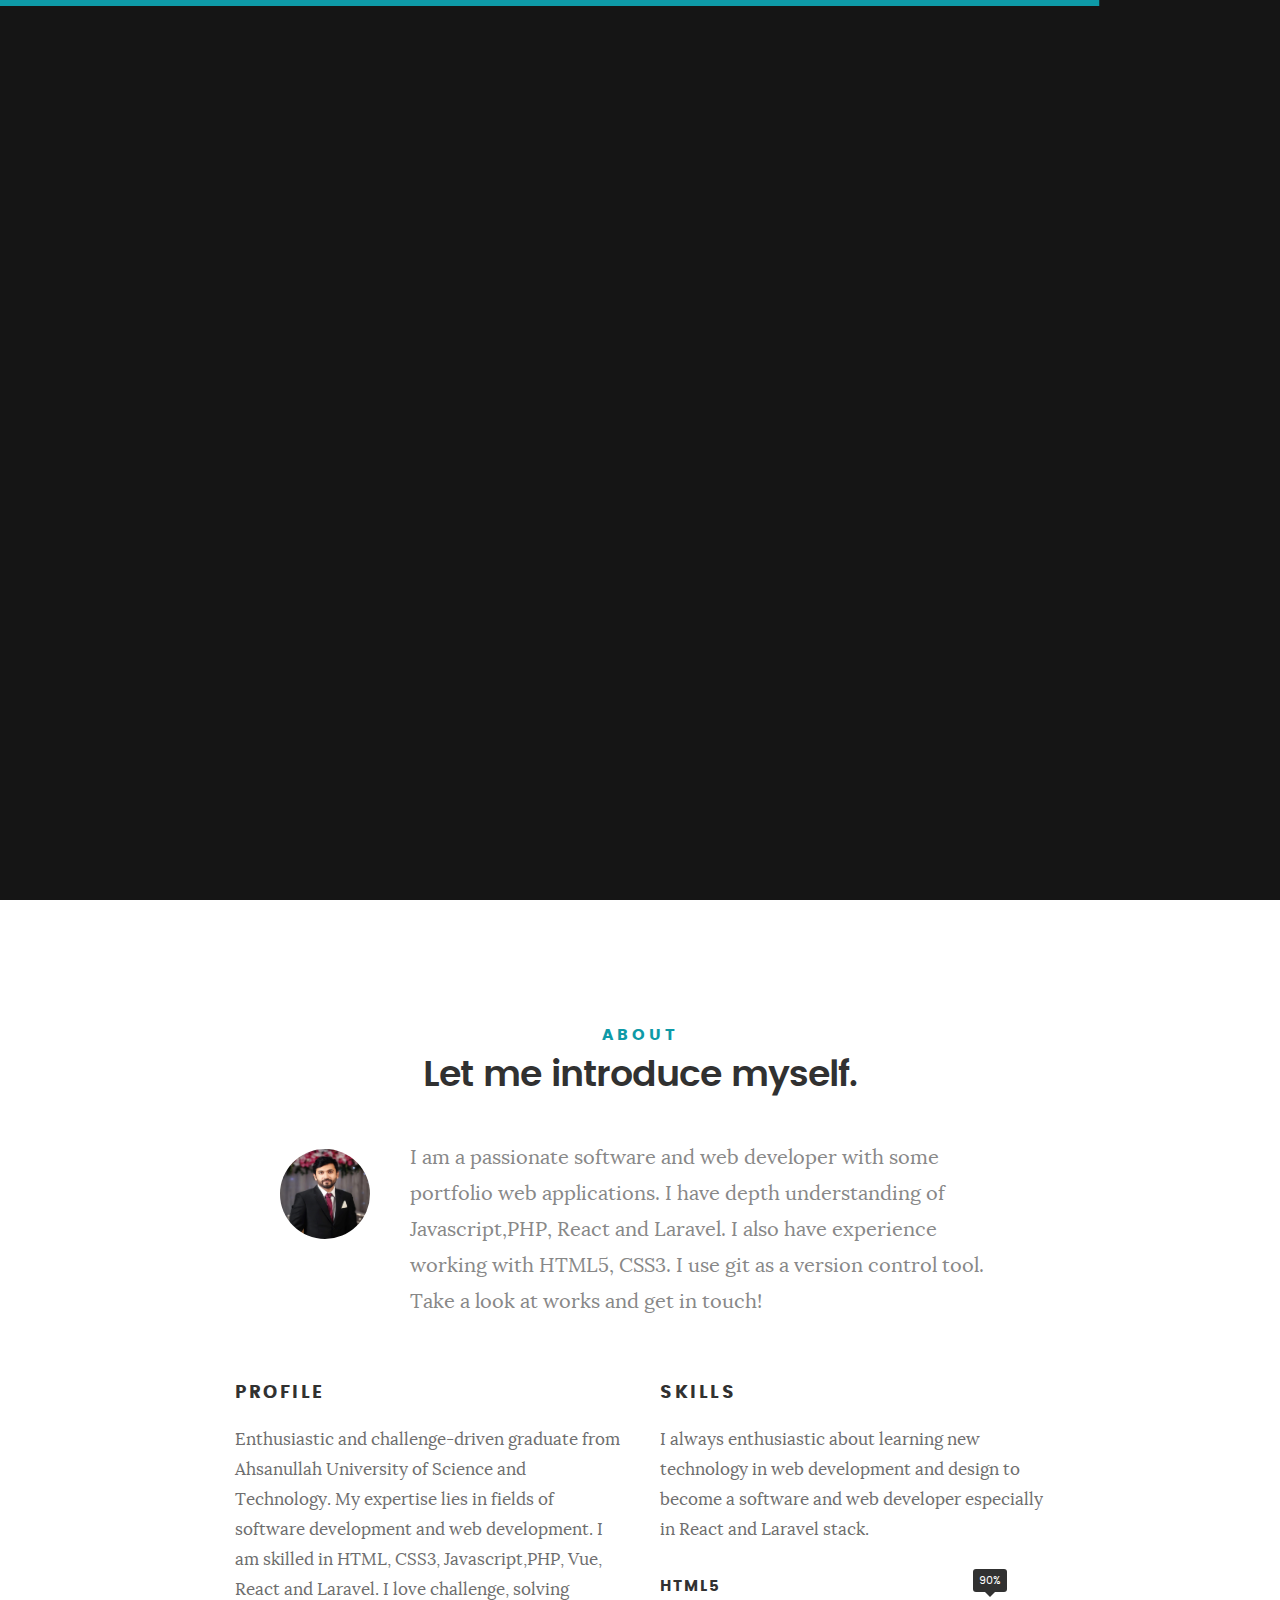
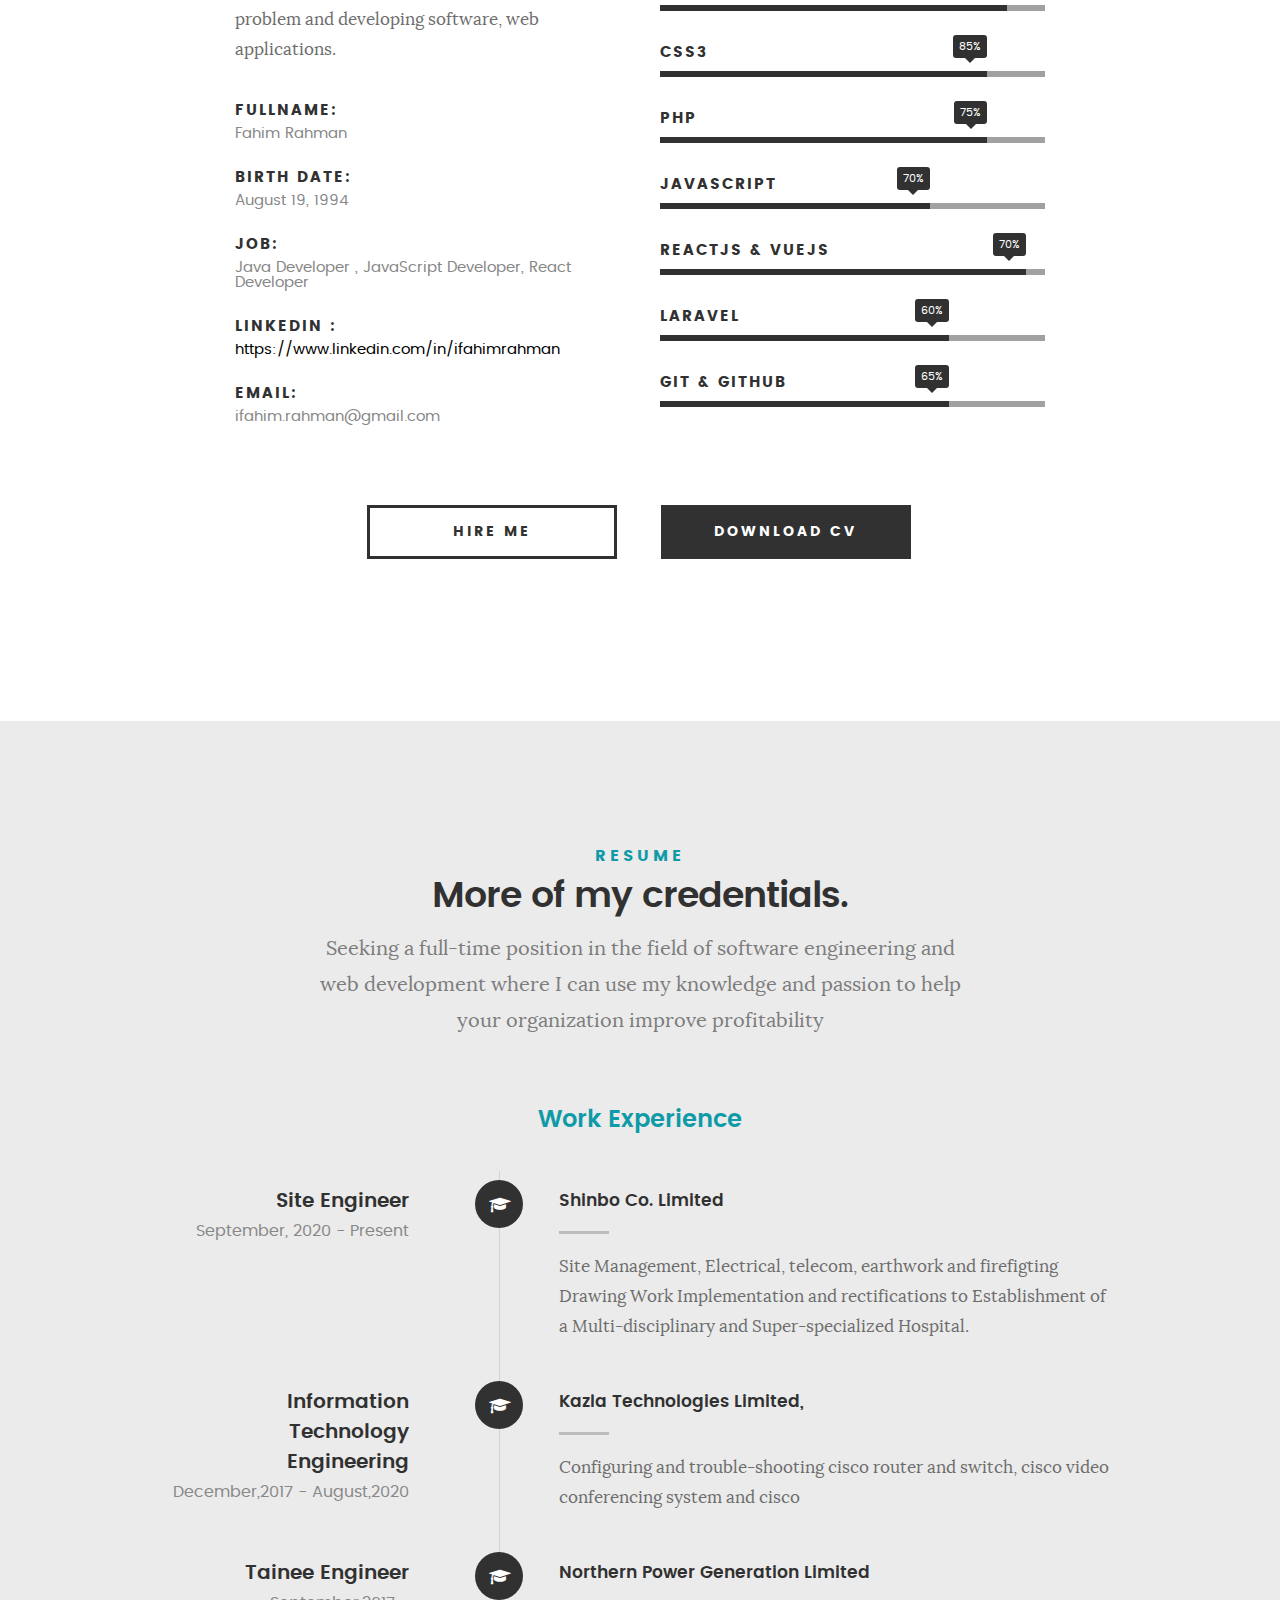
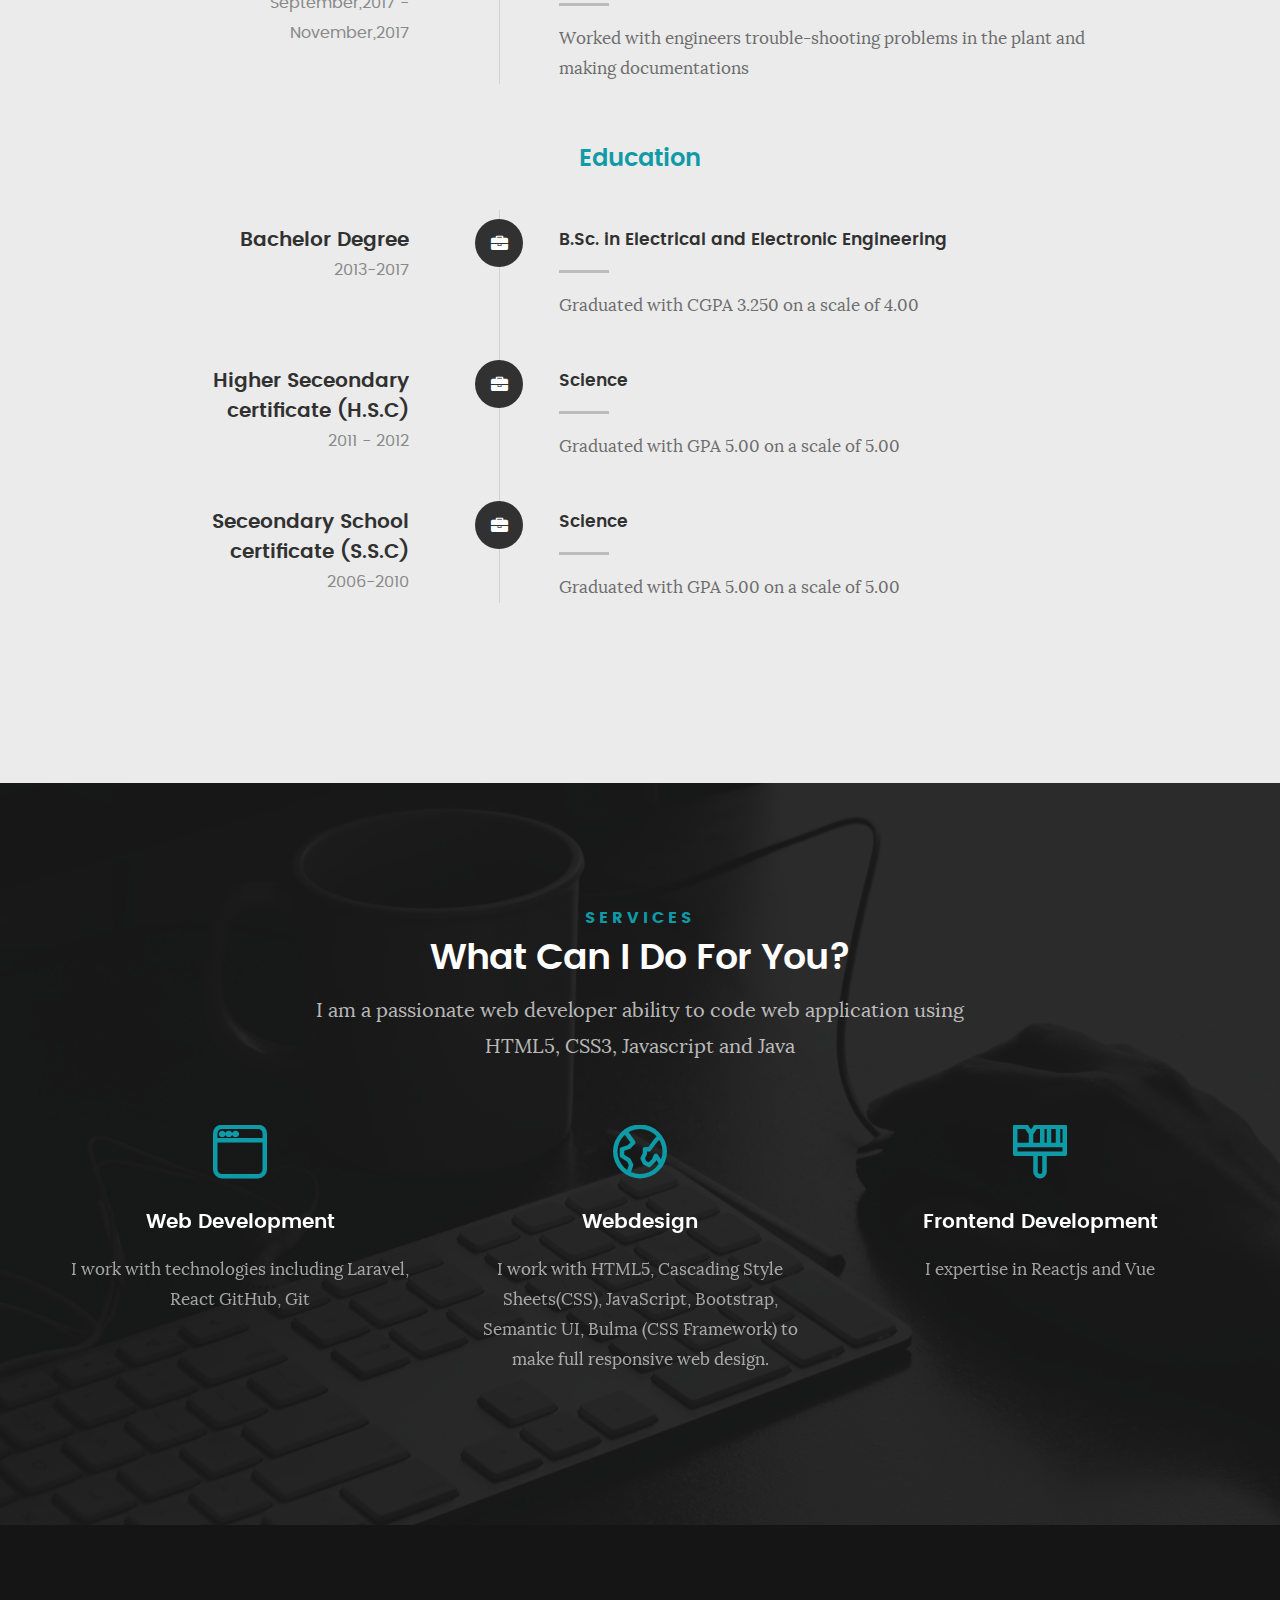
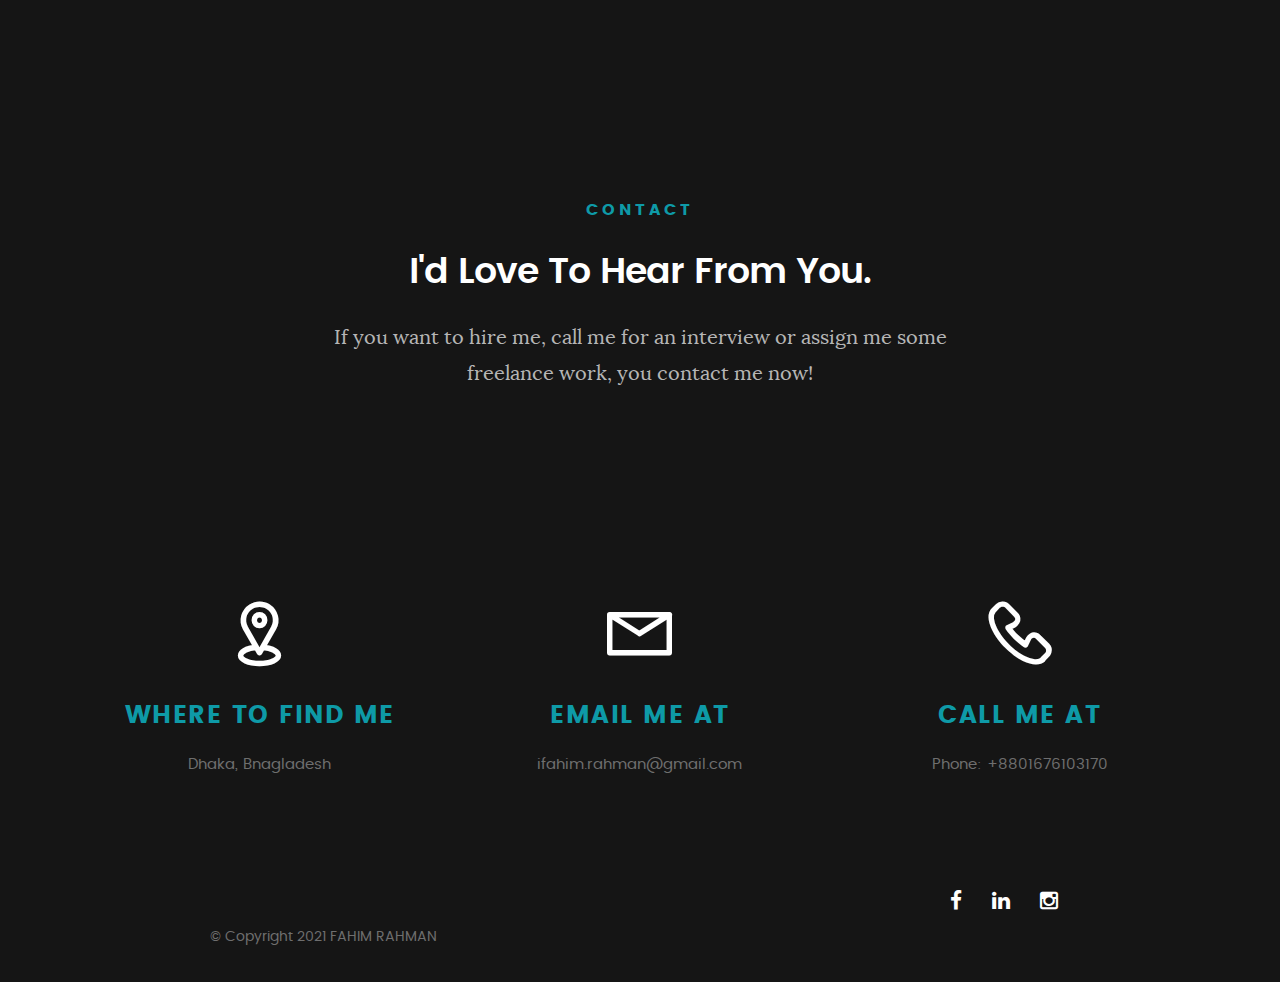
<file: index.html>
<!DOCTYPE html>
<!--[if IE 8 ]><html class="no-js oldie ie8" lang="en"> <![endif]-->
<!--[if IE 9 ]><html class="no-js oldie ie9" lang="en"> <![endif]-->
<!--[if (gte IE 9)|!(IE)]><!-->
<html class="no-js" lang="en">
<!--<![endif]-->

<head>

	<!--- basic page needs
   ================================================== -->
	<meta charset="utf-8">
	<title>Fahim's Portfolio</title>
	<meta name="description" content="">
	<meta name="author" content="">

	<!-- mobile specific metas
   ================================================== -->
	<meta name="viewport" content="width=device-width, initial-scale=1, maximum-scale=1">

	<!-- CSS
   ================================================== -->
	<link rel="stylesheet" href="css/base.css">
	<link rel="stylesheet" href="css/main.css">
	<link rel="stylesheet" href="css/vendor.css">

	<!-- script
   ================================================== -->
	<script src="js/modernizr.js"></script>
	<script src="js/pace.min.js"></script>

	<!-- favicons
	================================================== -->
	<link rel="icon" type="image/png" href="favicon.png">

</head>

<body id="top">

	<!-- header 
   ================================================== -->
	<header>
		<div class="row">

			<div class="top-bar">
				<a class="menu-toggle" href="#"><span>Menu</span></a>

				<div class="logo">
					<a href="index.html">Fahim</a>
				</div>

				<nav id="main-nav-wrap">
					<ul class="main-navigation">
						<li class="current"><a class="smoothscroll" href="#intro" title="">Home</a></li>
						<li><a class="smoothscroll" href="#about" title="">About</a></li>
						<li><a class="smoothscroll" href="#resume" title="">Resume</a></li>
						<!-- <li><a class="smoothscroll" href="#portfolio" title="">Portfolio</a></li> -->
						<li><a class="smoothscroll" href="#services" title="">Services</a></li>
						<li><a class="smoothscroll" href="#contact" title="">Contact</a></li>
						<!-- <li><a href="styles.html" title="">Style Demo</a></li> -->
					</ul>
				</nav>
			</div> <!-- /top-bar -->

		</div> <!-- /row -->
	</header> <!-- /header -->

	<!-- intro section
   ================================================== -->
	<section id="intro">

		<div class="intro-overlay"></div>

		<div class="intro-content">
			<div class="row">

				<div class="col-twelve">

					<h5>Hello, World.</h5>
					<h1>I'm Fahim Rahman.</h1>

					<p class="intro-position">
						<span>Software Engineer</span>
						<span>Web Developer & Designer</span>
						<span>Frontend Developer</span>
					</p>

					<a class="button stroke smoothscroll" href="#about" title="">More About Me</a>

				</div>

			</div>
		</div> <!-- /intro-content -->

		<ul class="intro-social">
			<li><a target="_blank" href="https://www.linkedin.com/in/ifahimrahman"><i class="fa fa-linkedin"></i></a>
			</li>
			<li><a target="_blank" href="https://www.facebook.com/ipsych3"><i class="fa fa-facebook"></i></a></li>
			<li><a target="_blank" href="https://www.instagram.com/ifahimrahman/"><i class="fa fa-instagram"></i></a>
			</li>
		</ul> <!-- /intro-social -->

	</section> <!-- /intro -->


	<!-- about section
   ================================================== -->
	<section id="about">

		<div class="row section-intro">
			<div class="col-twelve">

				<h5>About</h5>
				<h1>Let me introduce myself.</h1>

				<div class="intro-info">

					<img src="images/profile-pic.jpg" alt="Profile Picture">

					<p class="lead">I am a passionate software and web developer with some portfolio web applications. I
						have depth understanding of Javascript,PHP, React and Laravel. I also have experience working
						with HTML5, CSS3. I use git as a version control tool. Take a look at works and get in
						touch! </p>
				</div>

			</div>
		</div> <!-- /section-intro -->

		<div class="row about-content">

			<div class="col-six tab-full">

				<h3>Profile</h3>
				<p>Enthusiastic and challenge-driven graduate from Ahsanullah University of Science and Technology. My
					expertise lies in fields of software development and web development. I am skilled in HTML, CSS3,
					Javascript,PHP, Vue, React and Laravel. I love challenge, solving problem and developing software,
					web applications.</p>

				<ul class="info-list">
					<li>
						<strong>Fullname:</strong>
						<span>Fahim Rahman</span>
					</li>
					<li>
						<strong>Birth Date:</strong>
						<span>August 19, 1994</span>
					</li>
					<li>
						<strong>Job:</strong>
						<span>Java Developer , JavaScript Developer, React Developer</span>
					</li>
					<li>
						<strong>LinkedIn :</strong>
						<span> <a> https://www.linkedin.com/in/ifahimrahman </a> </span>
					</li>
					<li>
						<strong>Email:</strong>
						<span>ifahim.rahman@gmail.com</span>
					</li>

				</ul> <!-- /info-list -->

			</div>

			<div class="col-six tab-full">

				<h3>Skills</h3>
				<p>I always enthusiastic about learning new technology in web development and design to become a
					software and web developer especially in React and Laravel stack.

				</p>

				<ul class="skill-bars">
					<li>
						<div class="progress percent90"><span>90%</span></div>
						<strong>HTML5</strong>
					</li>
					<li>
						<div class="progress percent85"><span>85%</span></div>
						<strong>CSS3</strong>
					</li>
					<li>
						<div class="progress percent85"><span>75%</span></div>
						<strong>PHP</strong>
					</li>
					<li>
						<div class="progress percent70"><span>70%</span></div>
						<strong>JavaScript</strong>
					</li>
					<li>
						<div class="progress percent95"><span>70%</span></div>
						<strong>ReactJs & VueJs</strong>
					</li>
					<li>

						<div class="progress percent75"><span>60%</span></div>
						<strong>Laravel</strong>
					</li>

				<li> 

				<div class="progress percent75"><span>65%</span></div>
					<strong>Git & GitHub</strong>
					</li> 

				</ul> <!-- /skill-bars -->

			</div>

		</div>

		<div class="row button-section">
			<div class="col-twelve">
				<a href="#contact" title="Hire Me" class="button stroke smoothscroll">Hire Me</a>
				<a target="_blank"
					href="https://drive.google.com/drive/folders/18mALn5JS7nuitguQVqPcnIYrRwlruJYO?usp=sharing"
					title="Download CV" class="button button-primary">Download CV</a>
			</div>
		</div>

	</section> <!-- /process-->


	<!-- resume Section
   ================================================== -->
	<section id="resume" class="grey-section">

		<div class="row section-intro">
			<div class="col-twelve">

				<h5>Resume</h5>
				<h1>More of my credentials.</h1>

				<p class="lead">Seeking a full-time position in the field of software engineering and web development
					where I can use my
					knowledge and passion to help your organization improve profitability</p>

			</div>
		</div> <!-- /section-intro-->

		<div class="row resume-timeline">

			<div class="col-twelve resume-header">

				<h2>Work Experience</h2>

			</div> <!-- /resume-header -->

			<div class="col-twelve">

				<div class="timeline-wrap">

					<div class="timeline-block">

						<div class="timeline-ico">
							<i class="fa fa-graduation-cap"></i>
						</div>

						<div class="timeline-header">
							<h3>Site Engineer</h3>
							<p>September, 2020 - Present</p>
						</div>

						<div class="timeline-content">
							<h4>Shinbo Co. Limited</h4>
							<p>Site Management, Electrical, telecom, earthwork and firefigting Drawing Work
								Implementation and rectifications to Establishment of a Multi-disciplinary and
								Super-specialized Hospital.</p>
						</div>

					</div> <!-- /timeline-block -->

					<div class="timeline-block">

						<div class="timeline-ico">
							<i class="fa fa-graduation-cap"></i>
						</div>

						<div class="timeline-header">
							<h3>Information Technology Engineering</h3>
							<p>December,2017 - August,2020</p>
						</div>

						<div class="timeline-content">
							<h4>Kazla Technologies Limited, </h4>
							<p>Configuring and trouble-shooting cisco router and switch, cisco video conferencing system
								and cisco</p>
						</div>

					</div> <!-- /timeline-block -->
					<div class="timeline-block">

						<div class="timeline-ico">
							<i class="fa fa-graduation-cap"></i>
						</div>

						<div class="timeline-header">
							<h3>Tainee Engineer</h3>
							<p>September,2017 - November,2017</p>
						</div>

						<div class="timeline-content">
							<h4>Northern Power Generation Limited</h4>
							<p>Worked with engineers trouble-shooting problems in the plant and making documentations
							</p>
						</div>

					</div>
					<!-- /timeline-block -->

				</div> <!-- /timeline-wrap -->

			</div> <!-- /col-twelve -->

		</div> <!-- /resume-timeline -->

		<div class="row resume-timeline">

			<div class="col-twelve resume-header">

				<h2>Education</h2>

			</div> <!-- /resume-header -->

			<div class="col-twelve">

				<div class="timeline-wrap">

					<div class="timeline-block">

						<div class="timeline-ico">
							<i class="fa fa-briefcase"></i>
						</div>

						<div class="timeline-header">
							<h3>Bachelor Degree</h3>
							<p>2013-2017</p>
						</div>

						<div class="timeline-content">
							<h4>B.Sc. in Electrical and Electronic Engineering</h4>
							<p>Graduated with CGPA 3.250 on a scale of 4.00</p>
						</div>

					</div> <!-- /timeline-block -->

					<div class="timeline-block">

						<div class="timeline-ico">
							<i class="fa fa-briefcase"></i>
						</div>

						<div class="timeline-header">
							<h3>Higher Seceondary certificate (H.S.C)</h3>
							<p>2011 - 2012</p>
						</div>

						<div class="timeline-content">
							<h4>Science</h4>
							<p>Graduated with GPA 5.00 on a scale of 5.00</p>
						</div>

					</div> <!-- /timeline-block -->

					<div class="timeline-block">

						<div class="timeline-ico">
							<i class="fa fa-briefcase"></i>
						</div>

						<div class="timeline-header">
							<h3>Seceondary School certificate (S.S.C)</h3>
							<p>2006-2010</p>
						</div>

						<div class="timeline-content">
							<h4>Science</h4>
							<p>Graduated with GPA 5.00 on a scale of 5.00</p>
						</div>

					</div> <!-- /timeline-block -->

				</div> <!-- /timeline-wrap -->

			</div> <!-- /col-twelve -->

		</div> <!-- /resume-timeline -->

	</section> <!-- /features -->

	<!-- PortFolio Section will be added Later -->



	<!-- services Section
   ================================================== -->
	<section id="services">

		<div class="overlay"></div>

		<div class="row section-intro">
			<div class="col-twelve">

				<h5>Services</h5>
				<h1>What Can I Do For You?</h1>

				<p class="lead">I am a passionate web developer ability to code web application using HTML5, CSS3,
					Javascript and Java
				</p>

			</div>
		</div> <!-- /section-intro -->

		<div class="row services-content">

			<div id="owl-slider" class="owl-carousel services-list">



				<div class="service">

					<span class="icon"><i class="icon-window"></i></span>

					<div class="service-content">

						<h3>Web Development</h3>

						<p class="desc">I work with technologies including Laravel, React
							GitHub, Git
						</p>

					</div>

				</div> <!-- /service -->

				<div class="service">

					<span class="icon"><i class="icon-earth"></i></span>

					<div class="service-content">

						<h3>Webdesign</h3>

						<p class="desc">I work with HTML5, Cascading Style Sheets(CSS), JavaScript, Bootstrap,
							Semantic UI,
							Bulma (CSS Framework) to make full responsive web design.
						</p>

					</div>

				</div> <!-- /service -->


				<div class="service">

					<span class="icon"><i class="icon-paint-brush"></i></span>

					<div class="service-content">

						<h3>Frontend Development</h3>

						<p class="desc">I expertise in Reactjs and Vue
						</p>

					</div>

				</div> <!-- /service -->

			</div> <!-- /services-list -->

		</div> <!-- /services-content -->

	</section> <!-- /services -->




	<!-- contact
   ================================================== -->
	<section id="contact">

		<div class="contact-heading row section-intro">
			<div class="col-twelve">

				<h5>Contact</h5>
				<h1>I'd Love To Hear From You.</h1>

				<p class="lead">If you want to hire me, call me for an interview or assign me some freelance work, you
					contact me now! </p>

			</div>
		</div> <!-- /section-intro -->



		<div class="row contact-info">

			<div class="col-four tab-full">

				<div class="icon">
					<i class="icon-pin"></i>
				</div>

				<h5>Where to find me</h5>

				<p>
					Dhaka, Bnagladesh<br>

				</p>

			</div>

			<div class="col-four tab-full collapse">

				<div class="icon">
					<i class="icon-mail"></i>
				</div>

				<h5>Email Me At</h5>

				<p>ifahim.rahman@gmail.com<br>

				</p>

			</div>

			<div class="col-four tab-full">

				<div class="icon">
					<i class="icon-phone"></i>
				</div>

				<h5>Call Me At</h5>

				<p>Phone: +8801676103170 <br>

				</p>

			</div>

		</div> <!-- /contact-info -->

	</section> <!-- /contact -->


	<!-- footer
   ================================================== -->

	<footer>
		<div class="row">

			<div class="col-six tab-full pull-right social">

				<ul class="footer-social">
					<li><a target="_blank" href="https://www.facebook.com/ipsych3"><i class="fa fa-facebook"></i></a>
					</li>
					<li><a target="_blank" href="https://www.linkedin.com/in/ifahimrahman"><i
								class="fa fa-linkedin"></i></a></li>
					<li><a target="_blank" href="https://www.instagram.com/ifahimrahman/"><i
								class="fa fa-instagram"></i></a></li>
				</ul>

			</div>

			<div class="col-eight tab-full">
				<div class="copyright">
					<span>© Copyright 2021 FAHIM RAHMAN </span>

				</div>
			</div>

			<div id="go-top">
				<a class="smoothscroll" title="Back to Top" href="#top"><i class="fa fa-long-arrow-up"></i></a>
			</div>

		</div> <!-- /row -->
	</footer>

	<div id="preloader">
		<div id="loader"></div>
	</div>

	<!-- Java Script
   ================================================== -->
	<script src="js/jquery-2.1.3.min.js"></script>
	<script src="js/plugins.js"></script>
	<script src="js/main.js"></script>

</body>

</html>
</file>
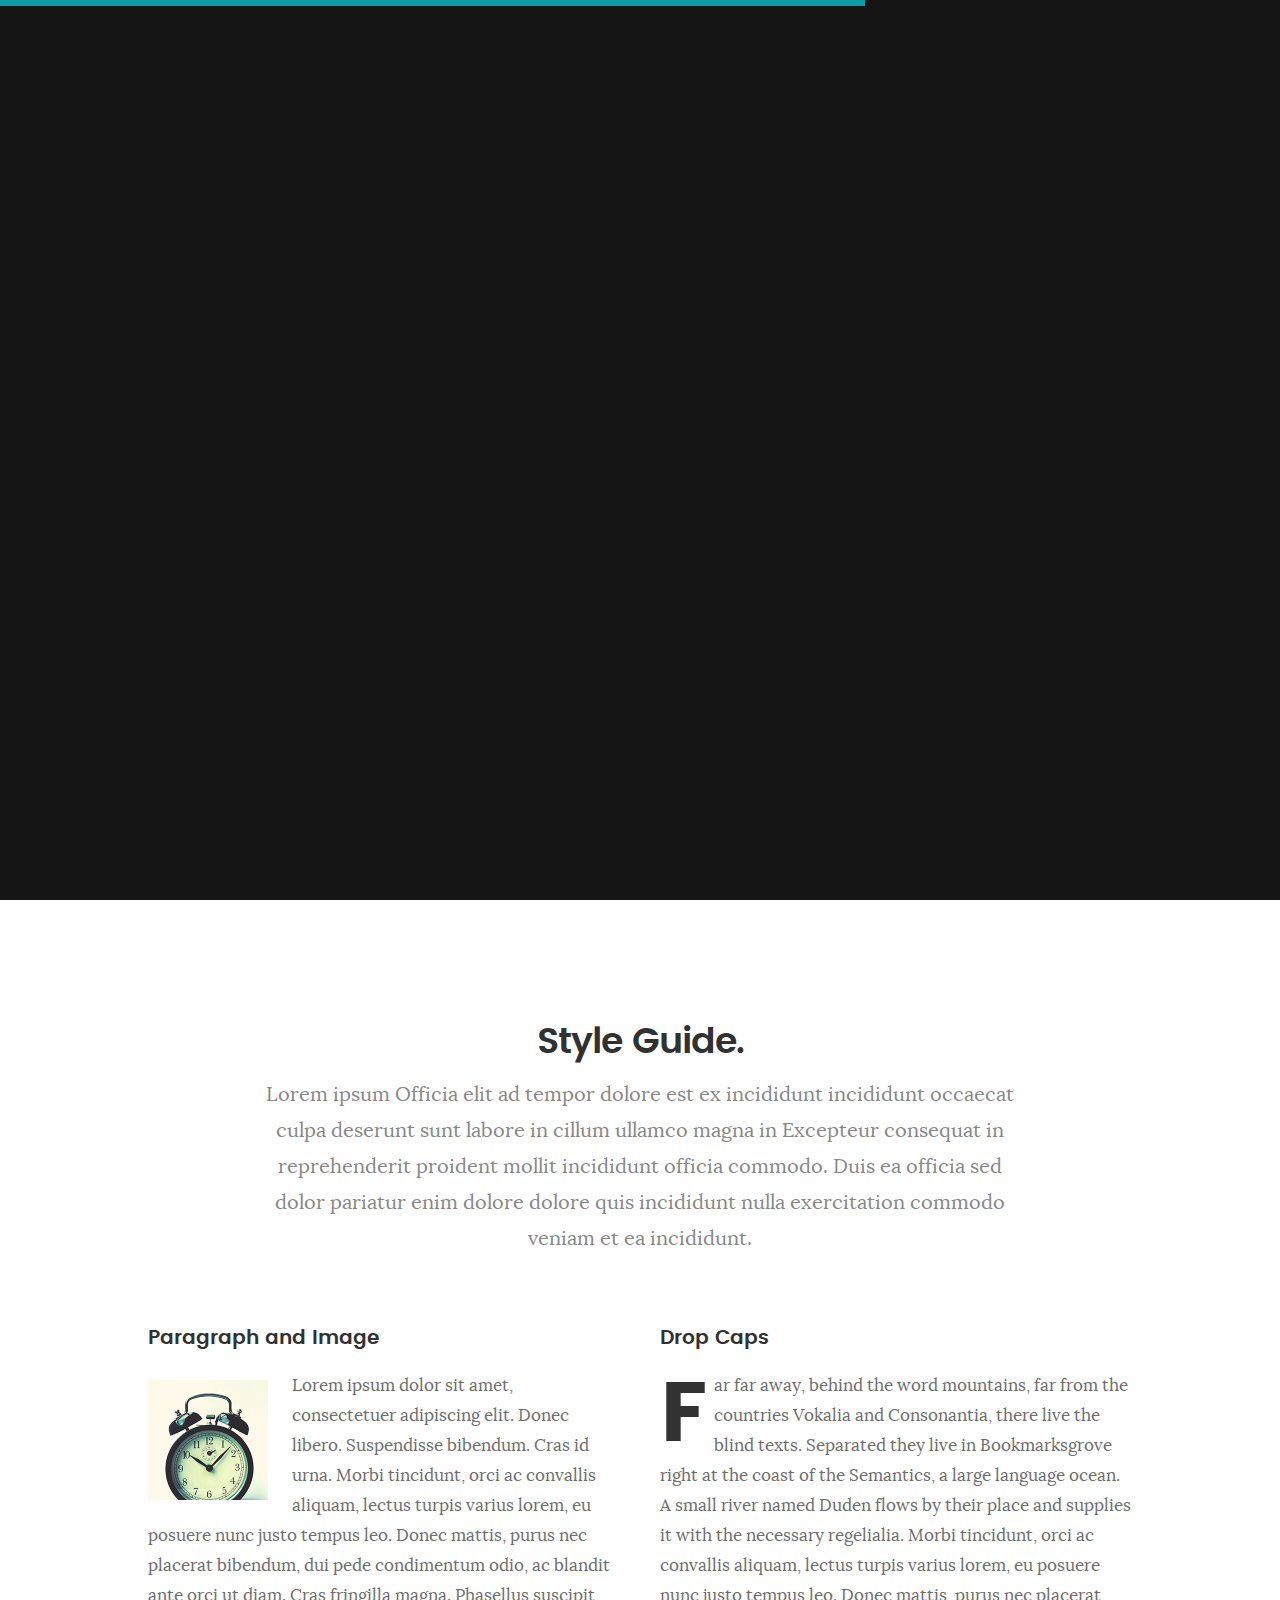
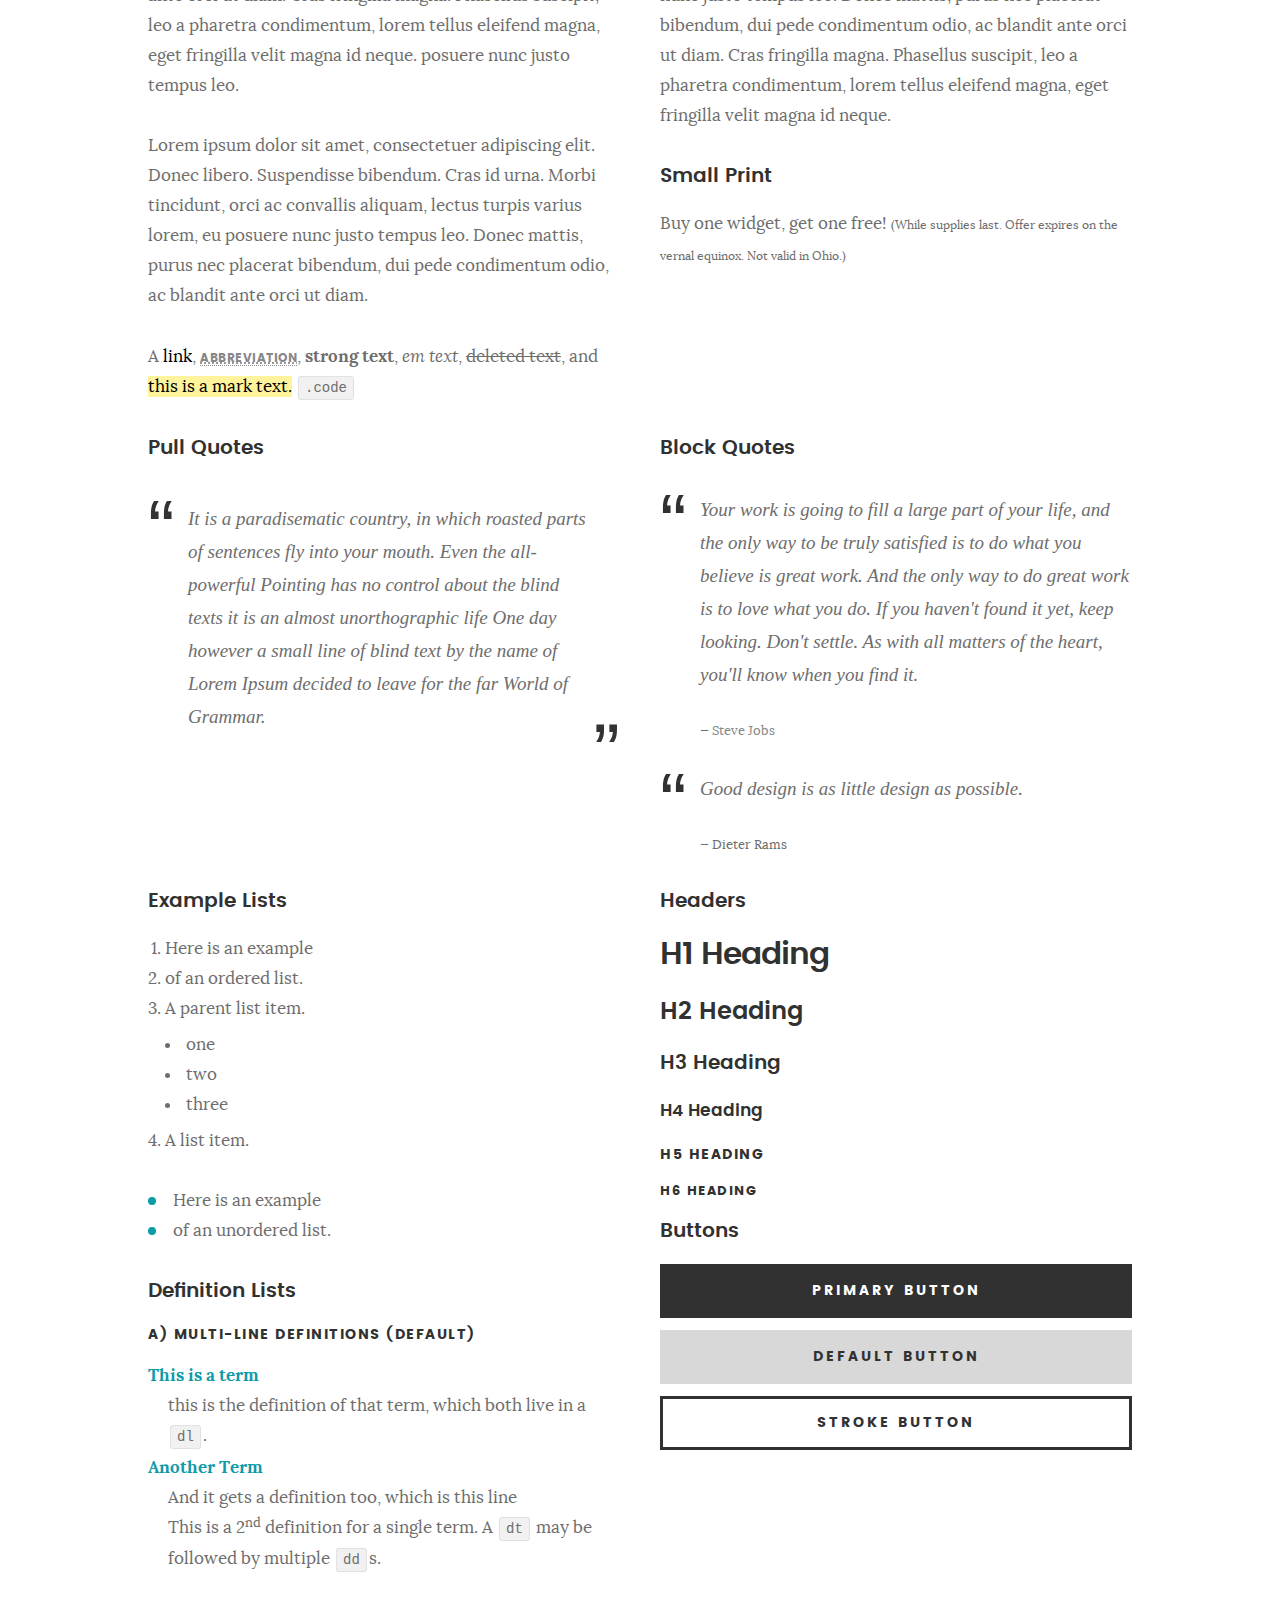
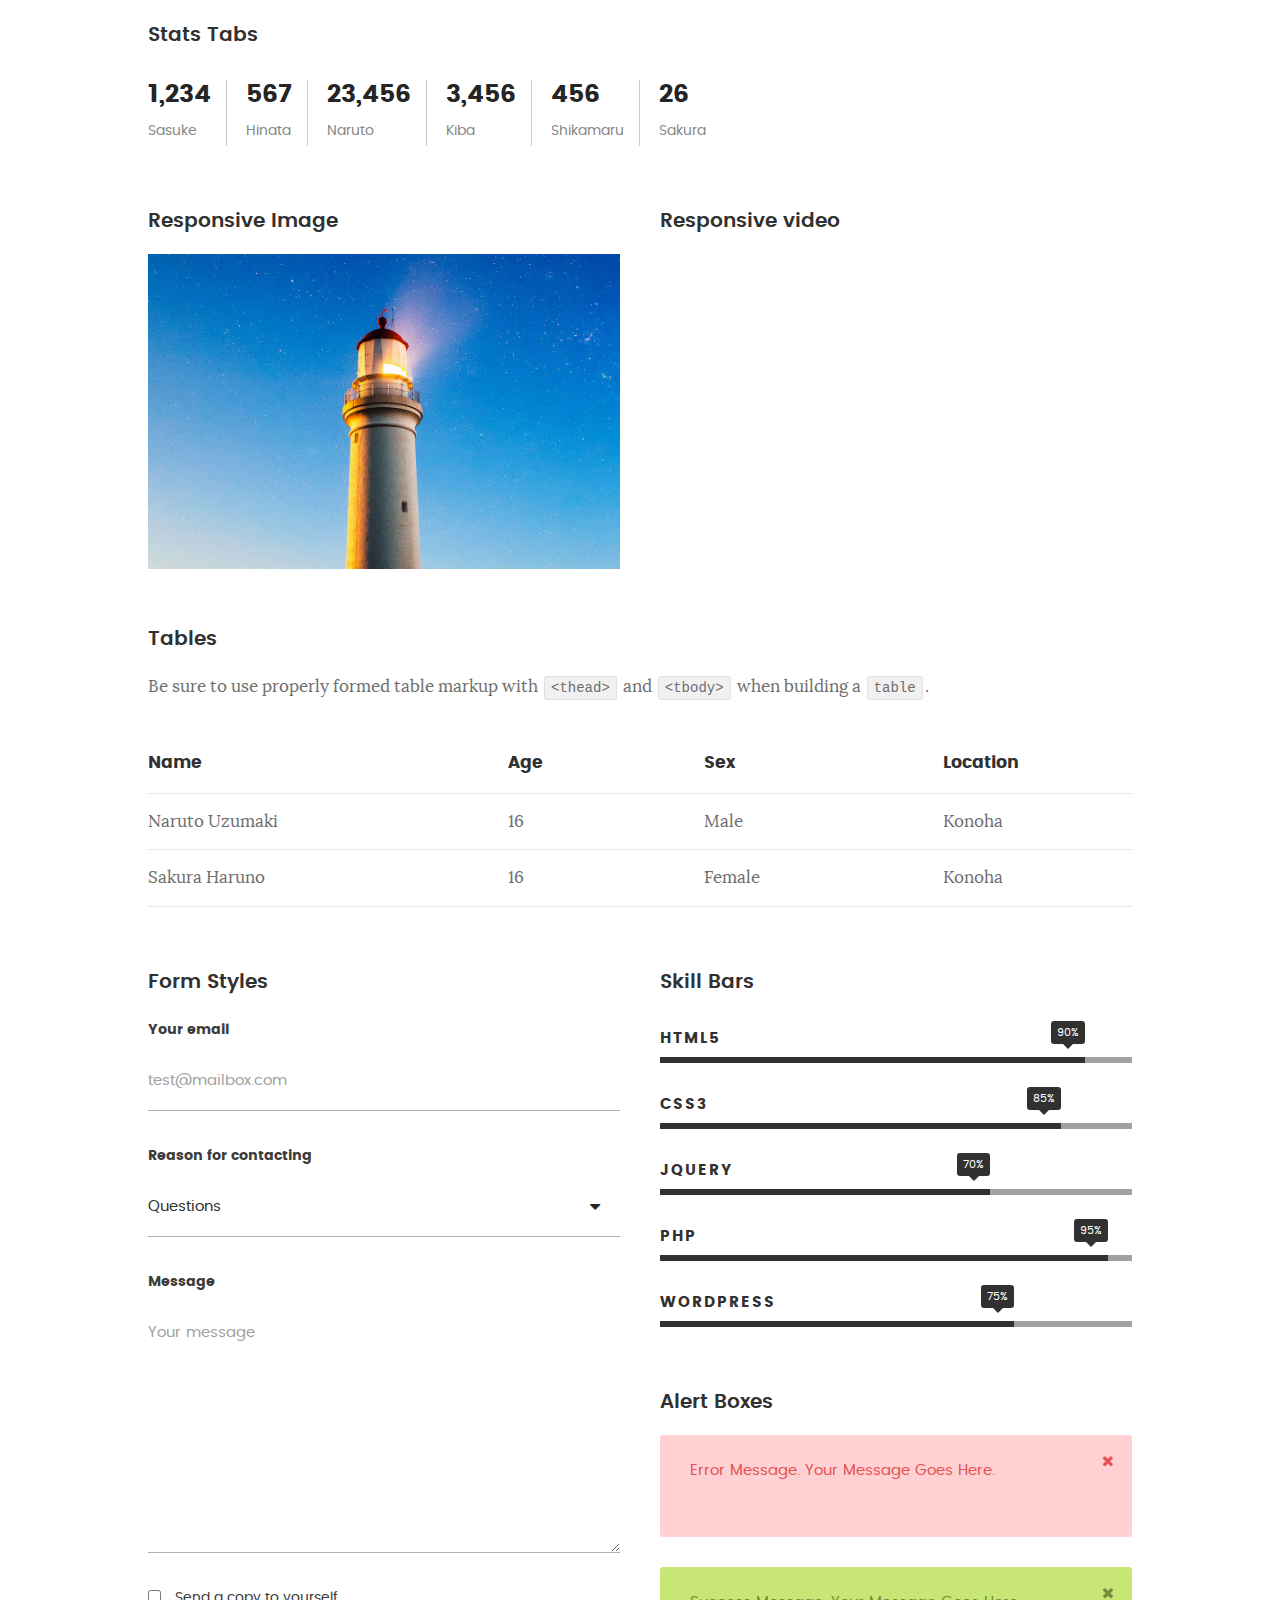
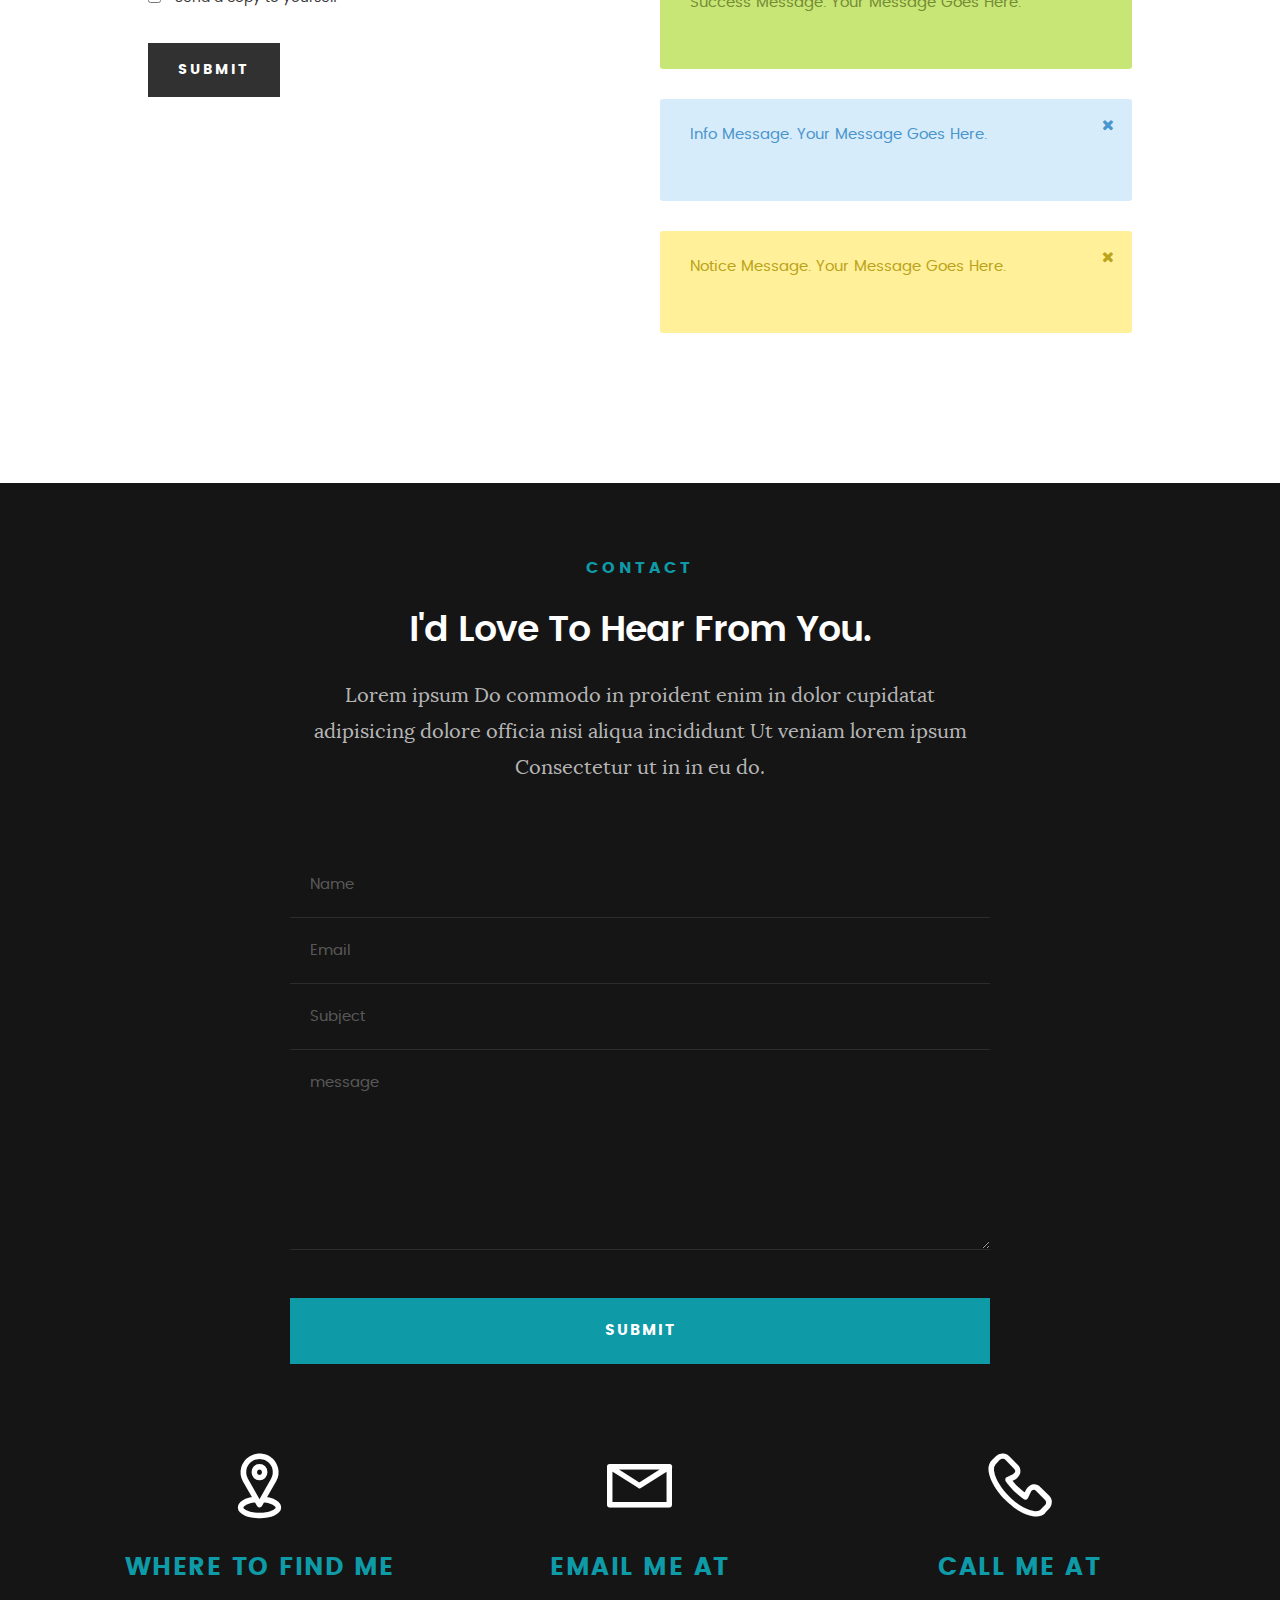
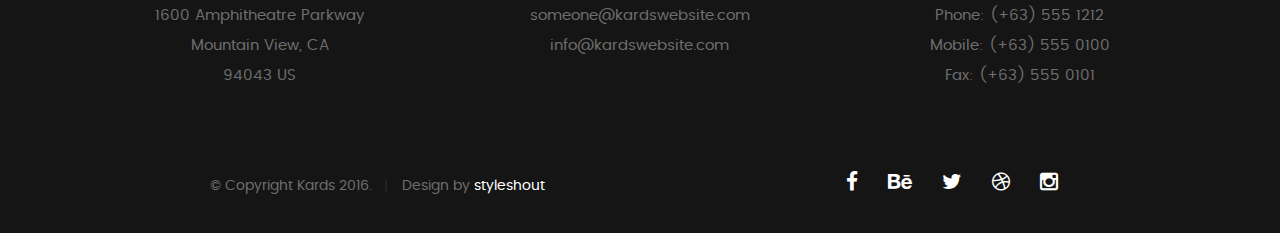
<file: styles.html>
<!DOCTYPE html>
<!--[if IE 8 ]><html class="no-js oldie ie8" lang="en"> <![endif]-->
<!--[if IE 9 ]><html class="no-js oldie ie9" lang="en"> <![endif]-->
<!--[if (gte IE 9)|!(IE)]><!-->
<html class="no-js" lang="en">
<!--<![endif]-->

<head>

	<!--- basic page needs
   ================================================== -->
	<meta charset="utf-8">
	<title>Style Demo - Kards</title>
	<meta name="description" content="">
	<meta name="author" content="">

	<!-- mobile specific metas
   ================================================== -->
	<meta name="viewport" content="width=device-width, initial-scale=1, maximum-scale=1">

	<!-- CSS
   ================================================== -->
	<link rel="stylesheet" href="css/base.css">
	<link rel="stylesheet" href="css/main.css">
	<link rel="stylesheet" href="css/vendor.css">

	<style type="text/css" media="screen">
		#styles {
			background: white;
			padding-top: 12rem;
			padding-bottom: 12rem;
		}

		#styles .row {
			max-width: 1024px;
		}

		#styles .section-intro {
			max-width: 800px;
		}
	</style>

	<!-- script
   ================================================== -->
	<script src="js/modernizr.js"></script>
	<script src="js/pace.min.js"></script>

	<!-- favicons
	================================================== -->
	<link rel="icon" type="image/png" href="favicon.png">

</head>

<body id="top">

	<!-- header 
   ================================================== -->
	<header>
		<div class="row">

			<div class="top-bar">
				<a class="menu-toggle" href="#"><span>Menu</span></a>

				<div class="logo">
					<a href="index.html">KARDS</a>
				</div>

				<nav id="main-nav-wrap">
					<ul class="main-navigation">
						<li><a href="index.html#intro" title="">Home</a></li>
						<li><a href="index.html#about" title="">About</a></li>
						<li><a href="index.html#resume" title="">Resume</a></li>
						<li><a href="index.html#portfolio" title="">Portfolio</a></li>
						<li><a href="index.html#services" title="">Services</a></li>
						<li><a class="smoothscroll" href="#contact" title="">Contact</a></li>
						<li><a href="styles.html" title="">Style Demo</a></li>
					</ul>
				</nav>
			</div> <!-- /top-bar -->

		</div> <!-- /row -->
	</header> <!-- /header -->

	<!-- intro section
   ================================================== -->
	<section id="intro">

		<div class="intro-overlay"></div>

		<div class="intro-content">
			<div class="row">

				<div class="col-twelve">

					<h5>Hello, World.</h5>
					<h1>I'm Juan Dela Cruz.</h1>

					<p class="intro-position">
						<span>Front-end Developer</span>
						<span>UI/UX Designer</span>
					</p>

					<a class="button stroke smoothscroll" href="#about" title="">More About Me</a>

				</div>

			</div>
		</div> <!-- /intro-content -->

		<ul class="intro-social">
			<li><a href="#"><i class="fa fa-facebook"></i></a></li>
			<li><a href="#"><i class="fa fa-behance"></i></a></li>
			<li><a href="#"><i class="fa fa-twitter"></i></a></li>
			<li><a href="#"><i class="fa fa-dribbble"></i></a></li>
			<li><a href="#"><i class="fa fa-instagram"></i></a></li>
		</ul> <!-- /intro-social -->

	</section> <!-- /intro -->


	<!-- Style Demo
   ================================================== -->
	<section id="styles">

		<div class="row section-intro">

			<div class="col-twelve">

				<h1>Style Guide.</h1>

				<p class="lead">Lorem ipsum Officia elit ad tempor dolore est ex incididunt incididunt occaecat culpa
					deserunt sunt labore in cillum ullamco magna in Excepteur consequat in reprehenderit proident mollit
					incididunt officia commodo.
					Duis ea officia sed dolor pariatur enim dolore dolore quis incididunt nulla exercitation commodo
					veniam et ea incididunt.</p>

			</div>

		</div> <!-- /row -->

		<div class="row">

			<div class="col-six tab-full">

				<h3>Paragraph and Image</h3>

				<p><a href="#"><img width="120" height="120" class="pull-left" alt="sample-image"
							src="images/sample-image.jpg"></a>
					Lorem ipsum dolor sit amet, consectetuer adipiscing elit. Donec libero. Suspendisse bibendum.
					Cras id urna. Morbi tincidunt, orci ac convallis aliquam, lectus turpis varius lorem, eu
					posuere nunc justo tempus leo. Donec mattis, purus nec placerat bibendum, dui pede condimentum
					odio, ac blandit ante orci ut diam. Cras fringilla magna. Phasellus suscipit, leo a pharetra
					condimentum, lorem tellus eleifend magna, eget fringilla velit magna id neque.
					posuere nunc justo tempus leo. </p>

				<p>
					Lorem ipsum dolor sit amet, consectetuer adipiscing elit. Donec libero. Suspendisse bibendum.
					Cras id urna. Morbi tincidunt, orci ac convallis aliquam, lectus turpis varius lorem, eu
					posuere nunc justo tempus leo. Donec mattis, purus nec placerat bibendum, dui pede condimentum
					odio, ac blandit ante orci ut diam.
				</p>

				<p>A <a href="#">link</a>,
					<abbr title="this really isn't a very good description">abbreviation</abbr>,
					<strong>strong text</strong>,
					<em>em text</em>,
					<del>deleted text</del>, and
					<mark>this is a mark text.</mark>
					<code>.code</code>
				</p>

			</div>

			<div class="col-six tab-full">

				<h3>Drop Caps</h3>

				<p class="drop-cap">Far far away, behind the word mountains, far from the countries Vokalia and
					Consonantia,
					there live the blind texts. Separated they live in Bookmarksgrove right at the coast of the
					Semantics, a large language ocean. A small river named Duden flows by their place and supplies it
					with the necessary regelialia. Morbi tincidunt, orci ac convallis aliquam, lectus turpis varius
					lorem, eu posuere nunc justo tempus leo. Donec mattis, purus nec placerat bibendum, dui pede
					condimentum odio, ac blandit ante orci ut diam. Cras fringilla magna. Phasellus suscipit, leo a
					pharetra condimentum, lorem tellus eleifend magna, eget fringilla velit magna id neque.
				</p>

				<h3>Small Print</h3>

				<p>Buy one widget, get one free!
					<small>(While supplies last. Offer expires on the vernal equinox. Not valid in Ohio.)</small>
				</p>

			</div>

		</div> <!-- /row -->

		<div class="row">

			<div class="col-six tab-full">

				<h3>Pull Quotes</h3>

				<aside class="pull-quote">
					<blockquote>
						<p>It is a paradisematic country, in which roasted parts of
							sentences fly into your mouth. Even the all-powerful Pointing has no control about the blind
							texts it is an almost unorthographic life One day however a small line of blind text by the
							name
							of Lorem Ipsum decided to leave for the far World of Grammar.</p>
					</blockquote>
				</aside>

			</div>

			<div class="col-six tab-full">

				<h3>Block Quotes</h3>

				<blockquote cite="http://where-i-got-my-info-from.com">
					<p>Your work is going to fill a large part of your life, and the only way to be truly satisfied is
						to do what you believe is great work. And the only way to do great work is to love what you do.
						If you haven't found it yet, keep looking. Don't settle. As with all matters of the heart,
						you'll know when you find it.
					</p>

					<cite>
						<a href="#">Steve Jobs</a>
					</cite>
				</blockquote>

				<blockquote>
					<p>Good design is as little design as possible.</p>
					<cite>Dieter Rams</cite>
				</blockquote>

			</div>

		</div> <!-- /row -->

		<div class="row half-bottom">

			<div class="col-six tab-full">

				<h3>Example Lists</h3>

				<ol>
					<li>Here is an example</li>
					<li>of an ordered list.</li>
					<li>A parent list item.
						<ul>
							<li>one</li>
							<li>two</li>
							<li>three</li>
						</ul>
					</li>
					<li>A list item.</li>
				</ol>

				<ul class="disc">
					<li>Here is an example</li>
					<li>of an unordered list.</li>
				</ul>

				<h3>Definition Lists</h3>

				<h5>a) Multi-line Definitions (default)</h5>

				<dl>
					<dt><strong>This is a term</strong></dt>
					<dd>this is the definition of that term, which both live in a <code>dl</code>.</dd>
					<dt><strong>Another Term</strong></dt>
					<dd>And it gets a definition too, which is this line</dd>
					<dd>This is a 2<sup>nd</sup> definition for a single term. A <code>dt</code> may be followed by
						multiple <code>dd</code>s.</dd>
				</dl>

			</div>

			<div class="col-six tab-full">

				<h3>Headers</h3>

				<h1>H1 Heading</h1>
				<h2>H2 Heading</h2>
				<h3>H3 Heading</h3>
				<h4>H4 Heading</h4>
				<h5>H5 Heading</h5>
				<h6>H6 Heading</h6>

				<h3>Buttons</h3>

				<p>
					<a class="button button-primary full-width" href="#">Primary Button</a>
					<a class="button full-width" href="#">Default Button</a>
					<a class="button stroke full-width" href="#">Stroke Button</a>
				</p>

			</div>

		</div> <!-- /row -->

		<div class="row">

			<div class="col-twelve">

				<h3>Stats Tabs</h3>

				<ul class="stats-tabs">
					<li><a href="#">1,234 <em>Sasuke</em></a></li>
					<li><a href="#">567 <em>Hinata</em></a></li>
					<li><a href="#">23,456 <em>Naruto</em></a></li>
					<li><a href="#">3,456 <em>Kiba</em></a></li>
					<li><a href="#">456 <em>Shikamaru</em></a></li>
					<li><a href="#">26 <em>Sakura</em></a></li>
				</ul>

			</div>

		</div> <!-- /row -->

		<div class="row half-bottom">

			<div class="col-six tab-full">

				<h3>Responsive Image</h3>

				<p><img src="images/portfolio/modals/m-lighthouse.jpg"></p>

			</div>

			<div class="col-six tab-full">

				<h3>Responsive video</h3>

				<div class="fluid-video-wrapper">
					<iframe
						src="http://player.vimeo.com/video/14592941?title=0&amp;byline=0&amp;portrait=0&amp;color=F64B39"
						width="500" height="281" frameborder="0" webkitallowfullscreen mozallowfullscreen
						allowfullscreen></iframe>
				</div>

			</div>

		</div> <!-- /row -->

		<div class="row add-bottom">

			<div class="col-twelve">

				<h3>Tables</h3>
				<p>Be sure to use properly formed table markup with <code>&lt;thead&gt;</code> and
					<code>&lt;tbody&gt;</code> when building a <code>table</code>.</p>

				<div class="table-responsive">

					<table>
						<thead>
							<tr>
								<th>Name</th>
								<th>Age</th>
								<th>Sex</th>
								<th>Location</th>
							</tr>
						</thead>
						<tbody>
							<tr>
								<td>Naruto Uzumaki</td>
								<td>16</td>
								<td>Male</td>
								<td>Konoha</td>
							</tr>
							<tr>
								<td>Sakura Haruno</td>
								<td>16</td>
								<td>Female</td>
								<td>Konoha</td>
							</tr>
						</tbody>
					</table>

				</div>

			</div>

		</div>
		<!--row -->

		<div class="row">

			<div class="col-six tab-full">

				<h3>Form Styles</h3>

				<form>
					<div>
						<label for="sampleInput">Your email</label>
						<input class="full-width" type="email" placeholder="test@mailbox.com" id="sampleInput">
					</div>
					<div>
						<label for="sampleRecipientInput">Reason for contacting</label>
						<div class="ss-custom-select">
							<select class="full-width" id="sampleRecipientInput">
								<option value="Option 1">Questions</option>
								<option value="Option 2">Report</option>
								<option value="Option 3">Others</option>
							</select>
						</div>
					</div>

					<label for="exampleMessage">Message</label>
					<textarea class="full-width" placeholder="Your message" id="exampleMessage"></textarea>

					<label class="add-bottom">
						<input type="checkbox">
						<span class="label-text">Send a copy to yourself</span>
					</label>

					<input class="button-primary" type="submit" value="Submit">

				</form>

			</div>

			<div class="col-six tab-full">

				<h3>Skill Bars</h3>

				<ul class="skill-bars">
					<li>
						<div class="progress percent90"><span>90%</span></div>
						<strong>HTML5</strong>
					</li>
					<li>
						<div class="progress percent85"><span>85%</span></div>
						<strong>CSS3</strong>
					</li>
					<li>
						<div class="progress percent70"><span>70%</span></div>
						<strong>JQuery</strong>
					</li>
					<li>
						<div class="progress percent95"><span>95%</span></div>
						<strong>PHP</strong>
					</li>
					<li>

						<div class="progress percent75"><span>75%</span></div>
						<strong>Wordpress</strong>
					</li>

				</ul> <!-- /skill-bars -->


				<h3>Alert Boxes</h3>

				<div class="alert-box ss-error hideit">
					<p>Error Message. Your Message Goes Here.</p>
					<i class="fa fa-times close"></i>
				</div><!-- /error -->

				<div class="alert-box ss-success hideit">
					<p>Success Message. Your Message Goes Here.</p>
					<i class="fa fa-times close"></i>
				</div><!-- /success -->

				<div class="alert-box ss-info hideit">
					<p>Info Message. Your Message Goes Here.</p>
					<i class="fa fa-times close"></i>
				</div><!-- /info -->

				<div class="alert-box ss-notice hideit">
					<p>Notice Message. Your Message Goes Here.</p>
					<i class="fa fa-times close"></i>
				</div><!-- /notice -->

			</div>

		</div> <!-- /row -->

	</section>
	<!--styles -->


	<!-- contact
   ================================================== -->
	<section id="contact">

		<div class="row section-intro">
			<div class="col-twelve">

				<h5>Contact</h5>
				<h1>I'd Love To Hear From You.</h1>

				<p class="lead">Lorem ipsum Do commodo in proident enim in dolor cupidatat adipisicing dolore officia
					nisi aliqua incididunt Ut veniam lorem ipsum Consectetur ut in in eu do.</p>

			</div>
		</div> <!-- /section-intro -->

		<div class="row contact-form">

			<div class="col-twelve">

				<!-- form -->
				<form name="contactForm" id="contactForm" method="post" action="">
					<fieldset>

						<div class="form-field">
							<input name="contactName" type="text" id="contactName" placeholder="Name" value=""
								minlength="2" required="">
						</div>
						<div class="form-field">
							<input name="contactEmail" type="email" id="contactEmail" placeholder="Email" value=""
								required="">
						</div>
						<div class="form-field">
							<input name="contactSubject" type="text" id="contactSubject" placeholder="Subject" value="">
						</div>
						<div class="form-field">
							<textarea name="contactMessage" id="contactMessage" placeholder="message" rows="10"
								cols="50" required=""></textarea>
						</div>
						<div class="form-field">
							<button class="submitform">Submit</button>
							<div id="submit-loader">
								<div class="text-loader">Sending...</div>
								<div class="s-loader">
									<div class="bounce1"></div>
									<div class="bounce2"></div>
									<div class="bounce3"></div>
								</div>
							</div>
						</div>

					</fieldset>
				</form> <!-- Form End -->

				<!-- contact-warning -->
				<div id="message-warning"></div>
				<!-- contact-success -->
				<div id="message-success">
					<i class="fa fa-check"></i>Your message was sent, thank you!<br>
				</div>

			</div> <!-- /col-twelve -->

		</div> <!-- /contact-form -->

		<div class="row contact-info">

			<div class="col-four tab-full">

				<div class="icon">
					<i class="icon-pin"></i>
				</div>

				<h5>Where to find me</h5>

				<p>
					1600 Amphitheatre Parkway<br>
					Mountain View, CA<br>
					94043 US
				</p>

			</div>

			<div class="col-four tab-full collapse">

				<div class="icon">
					<i class="icon-mail"></i>
				</div>

				<h5>Email Me At</h5>

				<p>someone@kardswebsite.com<br>
					info@kardswebsite.com
				</p>

			</div>

			<div class="col-four tab-full">

				<div class="icon">
					<i class="icon-phone"></i>
				</div>

				<h5>Call Me At</h5>

				<p>Phone: (+63) 555 1212<br>
					Mobile: (+63) 555 0100<br>
					Fax: (+63) 555 0101
				</p>

			</div>

		</div> <!-- /contact-info -->

	</section> <!-- /contact -->


	<!-- footer
   ================================================== -->

	<footer>
		<div class="row">

			<div class="col-six tab-full pull-right social">

				<ul class="footer-social">
					<li><a href="#"><i class="fa fa-facebook"></i></a></li>
					<li><a href="#"><i class="fa fa-behance"></i></a></li>
					<li><a href="#"><i class="fa fa-twitter"></i></a></li>
					<li><a href="#"><i class="fa fa-dribbble"></i></a></li>
					<li><a href="#"><i class="fa fa-instagram"></i></a></li>
				</ul>

			</div>

			<div class="col-six tab-full">
				<div class="copyright">
					<span>© Copyright Kards 2016.</span>
					<span>Design by <a href="http://www.styleshout.com/">styleshout</a></span>
				</div>
			</div>

			<div id="go-top">
				<a class="smoothscroll" title="Back to Top" href="#top"><i class="fa fa-long-arrow-up"></i></a>
			</div>

		</div> <!-- /row -->
	</footer>

	<div id="preloader">
		<div id="loader"></div>
	</div>

	<!-- Java Script
   ================================================== -->
	<script src="js/jquery-2.1.3.min.js"></script>
	<script src="js/plugins.js"></script>
	<script src="js/main.js"></script>

</body>

</html>
</file>
<file: css/base.css>
/**
 * =================================================================== 
 *
 *  Kards v1.0 Base Stylesheet
 *  url: styleshout.com
 *  03-01-2016
 *  ------------------------------------------------------------------
 *  TOC:
 *  01. reset
 *  02. basic/base setup styles
 *  03. grid
 *  04. MISC
 *
 * =================================================================== 
 */

/** 
 * ===================================================================
 * 01. reset - normalize.css v3.0.2 | MIT License | git.io/normalize
 *
 * ------------------------------------------------------------------- 
 */
html {
	font-family: sans-serif;
	-ms-text-size-adjust: 100%;
	-webkit-text-size-adjust: 100%;
}

body {
	margin: 0;
}

article,
aside,
details,
figcaption,
figure,
footer,
header,
hgroup,
main,
menu,
nav,
section,
summary {
	display: block;
}

audio,
canvas,
progress,
video {
	display: inline-block;
	vertical-align: baseline;
}

audio:not([controls]) {
	display: none;
	height: 0;
}

[hidden],
template {
	display: none;
}

a {
	background: transparent;
}

a:active,
a:hover {
	outline: 0;
}

abbr[title] {
	border-bottom: 1px dotted;
}

b,
strong {
	font-weight: bold;
}

dfn {
	font-style: italic;
}

h1 {
	font-size: 2em;
	margin: 0.67em 0;
}

mark {
	background: #ff0;
	color: #000;
}

small {
	font-size: 80%;
}

sub,
sup {
	font-size: 75%;
	line-height: 0;
	position: relative;
	vertical-align: baseline;
}

sup {
	top: -0.5em;
}

sub {
	bottom: -0.25em;
}

img {
	border: 0;
}

svg:not(:root) {
	overflow: hidden;
}

figure {
	margin: 1em 40px;
}

hr {
	-moz-box-sizing: content-box;
	box-sizing: content-box;
	height: 0;
}

pre {
	overflow: auto;
}

code,
kbd,
pre,
samp {
	font-family: monospace, monospace;
	font-size: 1em;
}

button,
input,
optgroup,
select,
textarea {
	color: inherit;
	font: inherit;
	margin: 0;
}

button {
	overflow: visible;
}

button,
select {
	text-transform: none;
}

button,
html input[type="button"],
input[type="reset"],
input[type="submit"] {
	-webkit-appearance: button;
	cursor: pointer;
}

button[disabled],
html input[disabled] {
	cursor: default;
}

button::-moz-focus-inner,
input::-moz-focus-inner {
	border: 0;
	padding: 0;
}

input {
	line-height: normal;
}

input[type="checkbox"],
input[type="radio"] {
	box-sizing: border-box;
	padding: 0;
}

input[type="number"]::-webkit-inner-spin-button,
input[type="number"]::-webkit-outer-spin-button {
	height: auto;
}

input[type="search"] {
	-webkit-appearance: textfield;
	-moz-box-sizing: content-box;
	-webkit-box-sizing: content-box;
	box-sizing: content-box;
}

input[type="search"]::-webkit-search-cancel-button,
input[type="search"]::-webkit-search-decoration {
	-webkit-appearance: none;
}

fieldset {
	border: 1px solid #c0c0c0;
	margin: 0 2px;
	padding: 0.35em 0.625em 0.75em;
}

legend {
	border: 0;
	padding: 0;
}

textarea {
	overflow: auto;
}

optgroup {
	font-weight: bold;
}

table {
	border-collapse: collapse;
	border-spacing: 0;
}

td,
th {
	padding: 0;
}

/** 
 * ===================================================================
 * 02. basic/base setup styles - (_basic.scss)
 *
 * ------------------------------------------------------------------- 
 */
html {
	font-size: 62.5%;
	box-sizing: border-box;
}

*,
*::before,
*::after {
	box-sizing: inherit;
}

body {
	font-weight: normal;
	line-height: 1;
	text-rendering: optimizeLegibility;
	word-wrap: break-word;
	-webkit-overflow-scrolling: touch;
	-webkit-text-size-adjust: none;
}

body,
input,
button {
	-moz-osx-font-smoothing: grayscale;
	-webkit-font-smoothing: antialiased;
}

/**
 * Media - (_basic.scss)
 * ------------------------------------------------------------------- 
 */
img,
video {
	max-width: 100%;
	height: auto;
}

/**
 * Typography resets - (_basic.scss)
 * ------------------------------------------------------------------- 
 */
div,
dl,
dt,
dd,
ul,
ol,
li,
h1,
h2,
h3,
h4,
h5,
h6,
pre,
form,
p,
blockquote,
th,
td {
	margin: 0;
	padding: 0;
}

h1,
h2,
h3,
h4,
h5,
h6 {
	-webkit-font-variant-ligatures: common-ligatures;
	-moz-font-variant-ligatures: common-ligatures;
	font-variant-ligatures: common-ligatures;
	text-rendering: optimizeLegibility;
}

em,
i {
	font-style: italic;
	line-height: inherit;
}

strong,
b {
	font-weight: bold;
	line-height: inherit;
}

small {
	font-size: 60%;
	line-height: inherit;
}

ol,
ul {
	list-style: none;
}

li {
	display: block;
}

/**
 * links - (_basic.scss)
 * ------------------------------------------------------------------- 
 */
a {
	text-decoration: none;
	line-height: inherit;
}

a img {
	border: none;
}

/**
 * inputs - (_basic.scss)
 * ------------------------------------------------------------------- 
 */
fieldset {
	margin: 0;
	padding: 0;
}

input[type="email"],
input[type="number"],
input[type="search"],
input[type="text"],
input[type="tel"],
input[type="url"],
input[type="password"],
textarea {
	-webkit-appearance: none;
	-moz-appearance: none;
	-ms-appearance: none;
	-o-appearance: none;
	appearance: none;
}

/** 
 * ===================================================================
 * 03. grid - (_grid.scss)
 *
 * ------------------------------------------------------------------- 
 */
.row {
	width: 94%;
	max-width: 1140px;
	margin: 0 auto;
}

.row:before,
.row:after {
	content: "";
	display: table;
}

.row:after {
	clear: both;
}

.row .row {
	width: auto;
	max-width: none;
	margin-left: -20px;
	margin-right: -20px;
}

[class*="col-"],
.bgrid {
	float: left;
}

[class*="col-"] + [class*="col-"].end {
	float: right;
}

[class*="col-"] {
	padding: 0 20px;
}

.col-one {
	width: 8.33333%;
}

.col-two,
.col-1-6 {
	width: 16.66667%;
}

.col-three,
.col-1-4 {
	width: 25%;
}

.col-four,
.col-1-3 {
	width: 33.33333%;
}

.col-five {
	width: 41.66667%;
}

.col-six,
.col-1-2 {
	width: 50%;
}

.col-seven {
	width: 58.33333%;
}

.col-eight,
.col-2-3 {
	width: 66.66667%;
}

.col-nine,
.col-3-4 {
	width: 75%;
}

.col-ten,
.col-5-6 {
	width: 83.33333%;
}

.col-eleven {
	width: 91.66667%;
}

.col-twelve,
.col-full {
	width: 100%;
}

/**
 * small screens - (_grid.scss)
 * --------------------------------------------------------------- 
 */
@media screen and (max-width:1024px) {
	.row .row {
		margin-left: -18px;
		margin-right: -18px;
	}

	[class*="col-"] {
		padding: 0 18px;
	}

}

/**
 * tablets - (_grid.scss)
 * --------------------------------------------------------------- 
 */
@media screen and (max-width:768px) {
	.row {
		width: auto;
		padding-left: 30px;
		padding-right: 30px;
	}

	.row .row {
		padding-left: 0;
		padding-right: 0;
		margin-left: -15px;
		margin-right: -15px;
	}

	[class*="col-"] {
		padding: 0 15px;
	}

	.tab-1-4 {
		width: 25%;
	}

	.tab-1-3 {
		width: 33.33333%;
	}

	.tab-1-2 {
		width: 50%;
	}

	.tab-2-3 {
		width: 66.66667%;
	}

	.tab-3-4 {
		width: 75%;
	}

	.tab-full {
		width: 100%;
	}

}

/**
 * large mobile devices - (_grid.scss)
 * --------------------------------------------------------------- 
 */
@media screen and (max-width:600px) {
	.row {
		padding-left: 25px;
		padding-right: 25px;
	}

	.row .row {
		margin-left: -10px;
		margin-right: -10px;
	}

	[class*="col-"] {
		padding: 0 10px;
	}

	.mob-1-4 {
		width: 25%;
	}

	.mob-1-2 {
		width: 50%;
	}

	.mob-3-4 {
		width: 75%;
	}

	.mob-full {
		width: 100%;
	}

}

/**
 * small mobile devices - (_grid.scss)
 * --------------------------------------------------------------- 
 */
@media screen and (max-width:400px) {
	.row .row {
		padding-left: 0;
		padding-right: 0;
		margin-left: 0;
		margin-right: 0;
	}

	[class*="col-"] {
		width: 100% !important;
		float: none !important;
		clear: both !important;
		margin-left: 0;
		margin-right: 0;
		padding: 0;
	}

	[class*="col-"] + [class*="col-"].end {
		float: none;
	}

}

/** 
 * ===================================================================
 * block grids - (_grid.scss)
 *
 * ------------------------------------------------------------------- 
 */
[class*="block-"]:before,
[class*="block-"]:after {
	content: "";
	display: table;
}

[class*="block-"]:after {
	clear: both;
}

.block-1-6 .bgrid {
	width: 16.66667%;
}

.block-1-4 .bgrid {
	width: 25%;
}

.block-1-3 .bgrid {
	width: 33.33333%;
}

.block-1-2 .bgrid {
	width: 50%;
}

/**
 * Clearing for block grid columns. Allow columns with 
 * different heights to align properly.
 */
.block-1-6 .bgrid:nth-child(6n+1),
.block-1-4 .bgrid:nth-child(4n+1),
.block-1-3 .bgrid:nth-child(3n+1),
.block-1-2 .bgrid:nth-child(2n+1) {
	clear: both;
}

/**
 * small screens - (_grid.scss)
 * --------------------------------------------------------------- 
 */
@media screen and (max-width:1024px) {
	.block-s-1-6 .bgrid {
		width: 16.66667%;
	}

	.block-s-1-4 .bgrid {
		width: 25%;
	}

	.block-s-1-3 .bgrid {
		width: 33.33333%;
	}

	.block-s-1-2 .bgrid {
		width: 50%;
	}

	.block-s-full .bgrid {
		width: 100%;
		clear: both;
	}

	[class*="block-s-"] .bgrid:nth-child(n) {
		clear: none;
	}

	.block-s-1-6 .bgrid:nth-child(6n+1),
	.block-s-1-4 .bgrid:nth-child(4n+1),
	.block-s-1-3 .bgrid:nth-child(3n+1),
	.block-s-1-2 .bgrid:nth-child(2n+1) {
		clear: both;
	}

}

/**
 * tablets - (_grid.scss)
 * --------------------------------------------------------------- 
 */
@media screen and (max-width:768px) {
	.block-tab-1-6 .bgrid {
		width: 16.66667%;
	}

	.block-tab-1-4 .bgrid {
		width: 25%;
	}

	.block-tab-1-3 .bgrid {
		width: 33.33333%;
	}

	.block-tab-1-2 .bgrid {
		width: 50%;
	}

	.block-tab-full .bgrid {
		width: 100%;
		clear: both;
	}

	[class*="block-tab-"] .bgrid:nth-child(n) {
		clear: none;
	}

	.block-tab-1-6 .bgrid:nth-child(6n+1),
	.block-tab-1-4 .bgrid:nth-child(4n+1),
	.block-tab-1-3 .bgrid:nth-child(3n+1),
	.block-tab-1-2 .bgrid:nth-child(2n+1) {
		clear: both;
	}

}

/**
 * large mobile devices - (_grid.scss)
 * --------------------------------------------------------------- 
 */
@media screen and (max-width:600px) {
	.block-mob-1-6 .bgrid {
		width: 16.66667%;
	}

	.block-mob-1-4 .bgrid {
		width: 25%;
	}

	.block-mob-1-3 .bgrid {
		width: 33.33333%;
	}

	.block-mob-1-2 .bgrid {
		width: 50%;
	}

	.block-mob-full .bgrid {
		width: 100%;
		clear: both;
	}

	[class*="block-mob-"] .bgrid:nth-child(n) {
		clear: none;
	}

	.block-mob-1-6 .bgrid:nth-child(6n+1),
	.block-mob-1-4 .bgrid:nth-child(4n+1),
	.block-mob-1-3 .bgrid:nth-child(3n+1),
	.block-mob-1-2 .bgrid:nth-child(2n+1) {
		clear: both;
	}

}

/**
 * stack on small mobile devices - (_grid.scss)
 * --------------------------------------------------------------- 
 */
@media screen and (max-width:400px) {
	.stack .bgrid {
		width: 100% !important;
		float: none !important;
		clear: both !important;
		margin-left: 0;
		margin-right: 0;
	}

}

/** 
 * ===================================================================
 * 04. MISC  - (_grid.scss)
 *
 * ------------------------------------------------------------------- 
 */

/**
 * Clearing - (http://nicolasgallagher.com/micro-clearfix-hack/
 */
.group:before,
.group:after {
	content: "";
	display: table;
}

.group:after {
	clear: both;
}

/**
 * Misc Helper Styles 
 */
.hide {
	display: none;
}

.invisible {
	visibility: hidden;
}

.antialiased {
	-webkit-font-smoothing: antialiased;
	-moz-osx-font-smoothing: grayscale;
}

.remove-bottom {
	margin-bottom: 0;
}

.half-bottom {
	margin-bottom: 1.5rem !important;
}

.add-bottom {
	margin-bottom: 3rem !important;
}

.no-border {
	border: none;
}

.full-width {
	width: 100%;
}

.text-center {
	text-align: center;
}

.text-left {
	text-align: left;
}

.text-right {
	text-align: right;
}

.pull-left {
	float: left;
}

.pull-right {
	float: right;
}

.align-center {
	margin-left: auto;
	margin-right: auto;
	text-align: center;
}

/*# sourceMappingURL=base.css.map */
</file>
<file: css/main.css>
/**
 * =================================================================== 
 *
 *  Kards v1.0 Main Stylesheet
 *  url: styleshout.com
 *  03-01-2016
 *  ------------------------------------------------------------------
 *  TOC:
 *  01. webfonts and iconfonts
 *  02. base style overrides
 *  03. typography & general theme styles
 *  04. preloader
 *  05. forms
 *  06. buttons 
 *  07. other components
 *  08. common styles
 *  09. header styles
 *  10. intro
 *  11. about
 *  12. resume
 *  13. portfolio
 *  14. call-to-action section
 *  15. services
 *  16. stats
 *  17. contact
 *  18. footer
 *
 * =================================================================== 
 */


/** 
 * ===================================================================
 * 01. webfonts and iconfonts - (_document-setup.scss)
 *
 * ------------------------------------------------------------------- 
 */
@import url("fonts.css");
@import url("font-awesome/css/font-awesome.min.css");
@import url("micons/micons.css");


/** 
 * ===================================================================
 * 02. base style overrides - (_document-setup.scss)
 *
 * ------------------------------------------------------------------- 
 */
html {
	font-size: 10px;
}

@media only screen and (max-width:1024px) {
	html {
		font-size: 9.411764705882353px;
	}
}
@media only screen and (max-width:768px) {
	html {
		font-size: 10px;
	}
}
@media only screen and (max-width:400px) {
	html {
		font-size: 9.411764705882353px;
	}
}

html, body {
	height: 100%;
}
body {
	background: #151515;
	font-family: "lora-regular", serif;
	font-size: 1.7rem;
	line-height: 3rem;
	color: #6e6e6e;
}

/**
 * links - (_document-setup.scss)
 * -------------------------------------------------------------------
 */
a, a:visited {
	color: #000000;
	-moz-transition: all 0.3s ease-in-out;
	-o-transition: all 0.3s ease-in-out;
	-webkit-transition: all 0.3s ease-in-out;
	-ms-transition: all 0.3s ease-in-out;
	transition: all 0.3s ease-in-out;
}
a:hover, a:focus, a:active {
	color: #0e9aa7 ;
	outline: 0;
}

/** 
 * ===================================================================
 * 03. typography & general theme styles - (_document-setup.scss)
 *
 * ------------------------------------------------------------------- 
 */
h1, h2, h3, h4, h5, h6, .h01, .h02, .h03, .h04, .h05, .h06 {
	font-family: "poppins-semibold", sans-serif;
	color: #313131;
	font-style: normal;
	text-rendering: optimizeLegibility;
	margin-bottom: 2.1rem;
}
h3, .h03, h4, .h04 {
	margin-bottom: 1.8rem;
}
h5, .h05, h6, .h06 {
	font-family: "poppins-bold";
	margin-bottom: 1.2rem;
}
h1, .h01 {
	font-size: 3.1rem;
	line-height: 1.355;
	letter-spacing: -.1rem;
}
@media only screen and (max-width:600px) {
	h1, .h01 {
		font-size: 2.6rem;
		letter-spacing: -.07rem;
	}
}
h2, .h02 {
	font-size: 2.4rem;
	line-height: 1.25;
}
h3, .h03 {
	font-size: 2rem;
	line-height: 1.5;
}
h4, .h04 {
	font-size: 1.7rem;
	line-height: 1.765;
}
h5, .h05 {
	font-size: 1.4rem;
	line-height: 1.714;
	text-transform: uppercase;
	letter-spacing: .15rem;
}
h6, .h06 {
	font-size: 1.3rem;
	line-height: 1.846;
	text-transform: uppercase;
	letter-spacing: .15rem;
}
p img {
	margin: 0;
}
p.lead {
	font-family: "lora-regular", serif;
	font-size: 2rem;
	line-height: 1.8;
	color: #888888;
}
@media only screen and (max-width:768px) {
	p.lead {
		font-size: 1.7rem;
	}
}
em, i, strong, b {
	font-size: 1.7rem;
	line-height: 3rem;
	font-style: normal;
	font-weight: normal;
}
em, i {
	font-family: "lora-italic", serif;
}
strong, b {
	font-family: "lora-bold", serif;
}
small {
	font-size: 1.2rem;
	line-height: inherit;
}
blockquote {
	margin: 3rem 0;
	padding-left: 4rem;
	position: relative;
}
blockquote:before {
	content: "\201C";
	font-size: 8rem;
	line-height: 0px;
	margin: 0;
	color: #313131;
	font-family: arial, sans-serif;
	position: absolute;
	top: 3rem;
	left: 0;
}
blockquote p {
	font-family: georgia, serif;
	font-style: italic;
	padding: 0;
	font-size: 1.9rem;
	line-height: 1.737;
}
blockquote cite {
	display: block;
	font-size: 1.3rem;
	font-style: normal;
	line-height: 1.616;
}
blockquote cite:before {
	content: "\2014 \0020";
}
blockquote cite a, blockquote cite a:visited {
	color: #888888;
	border: none;
}
abbr {
	font-family: "poppins-bold", serif;
	font-variant: small-caps;
	text-transform: lowercase;
	letter-spacing: .05rem;
	color: #888888;
}
var, kbd, samp, code, pre {
	font-family: Consolas, "Andale Mono", Courier, "Courier New", monospace;
}
pre {
	padding: 2.4rem 3rem 3rem;
	background: #F1F1F1;
}
code {
	font-size: 1.4rem;
	margin: 0 .2rem;
	padding: .3rem .6rem;
	white-space: nowrap;
	background: #F1F1F1;
	border: 1px solid #E1E1E1;
	border-radius: 3px;
}
pre > code {
	display: block;
	white-space: pre;
	line-height: 2;
	padding: 0;
	margin: 0;
}
pre.prettyprint > code {
	border: none;
}
del {
	text-decoration: line-through;
}
abbr[title], dfn[title] {
	border-bottom: 1px dotted;
	cursor: help;
}
mark {
	background: #FFF49B;
	color: #000;
}
hr {
	border: solid #d2d2d2;
	border-width: 1px 0 0;
	clear: both;
	margin: 2.4rem 0 1.5rem;
	height: 0;
}

/**
 * Lists - (_document-setup.scss)  
 * -------------------------------------------------------------------
 */
ol {
	list-style: decimal;
}
ul {
	list-style: disc;
}
li {
	display: list-item;
}
ol, ul {
	margin-left: 1.7rem;
}
ul li {
	padding-left: .4rem;
}
ul ul, ul ol, ol ol, ol ul {
	margin: .6rem 0 .6rem 1.7rem;
}
ul.disc li {
	display: list-item;
	list-style: none;
	padding: 0 0 0 .8rem;
	position: relative;
}
ul.disc li::before {
	content: "";
	display: inline-block;
	width: 8px;
	height: 8px;
	border-radius: 50%;
	background: #0e9aa7;
	position: absolute;
	left: -17px;
	top: 11px;
	vertical-align: middle;
}
dt {
	margin: 0;
	color: #0e9aa7;
}
dd {
	margin: 0 0 0 2rem;
}

/**
 * tables - (_document-setup.scss)  
 * -------------------------------------------------------------------
 */
table {
	border-width: 0;
	width: 100%;
	max-width: 100%;
	font-family: "lora-regular", sans-serif;
}
th, td {
	padding: 1.5rem 3rem;
	text-align: left;
	border-bottom: 1px solid #E8E8E8;
}
th {
	color: #313131;
	font-family: "poppins-bold", sans-serif;
}
td {
	line-height: 1.5;
}
th:first-child, td:first-child {
	padding-left: 0;
}
th:last-child, td:last-child {
	padding-right: 0;
}
.table-responsive {
	overflow-x: auto;
	-webkit-overflow-scrolling: touch;
}

/**
 * Spacing - (_document-setup.scss)  
 * -------------------------------------------------------------------
 */
button, .button {
	margin-bottom: 1.2;
}
fieldset {
	margin-bottom: 1.5rem;
}
input,
textarea,
select,
pre,
blockquote,
figure,
table,
p,
ul,
ol,
dl,
form,
.fluid-video-wrapper,
.ss-custom-select {
	margin-bottom: 3rem;
}

/**
 * floated image - (_document-setup.scss)  
 * -------------------------------------------------------------------
 */
img.pull-right {
	margin: .9rem 0 0 2.4rem;
}
img.pull-left {
	margin: .9rem 2.4rem 0 0;
}

/**
 * block grid paddings - (_document-setup.scss) 
 * -------------------------------------------------------------------
 */
.bgrid {
	padding: 0 20px;
}
@media only screen and (max-width:1024px) {
	.bgrid {
		padding: 0 18px;
	}
}
@media only screen and (max-width:768px) {
	.bgrid {
		padding: 0 15px;
	}
}
@media only screen and (max-width:600px) {
	.bgrid {
		padding: 0 10px;
	}
}
@media only screen and (max-width:400px) {
	.bgrid {
		padding: 0;
	}
}

/**
 * pace.js styles - minimal  - (_document-setup.scss)
 * -------------------------------------------------------------------
 */
.pace {
	-webkit-pointer-events: none;
	pointer-events: none;
	-webkit-user-select: none;
	-moz-user-select: none;
	user-select: none;
}
.pace-inactive {
	display: none;
}
.pace .pace-progress {
	background: #0e9aa7;
	position: fixed;
	z-index: 900;
	top: 0;
	right: 100%;
	width: 100%;
	height: 6px;
}

/** 
 * ===================================================================
 * 04. preloader - (_preloader-1.scss)
 *
 * ------------------------------------------------------------------- 
 */
#preloader {
	position: fixed;
	top: 0;
	left: 0;
	right: 0;
	bottom: 0;
	background: #151515;
	z-index: 800;
	height: 100%;
	width: 100%;
}
.no-js #preloader, .oldie #preloader {
	display: none;
}
#loader {
	position: absolute;
	left: 50%;
	top: 50%;
	width: 60px;
	height: 60px;
	margin: -30px 0 0 -30px;
	padding: 0;
}
#loader:before {
	content: "";
	border-top: 11px solid rgba(255, 255, 255, 0.1);
	border-right: 11px solid rgba(255, 255, 255, 0.1);
	border-bottom: 11px solid rgba(255, 255, 255, 0.1);
	border-left: 11px solid #0e9aa7 ;
	-webkit-animation: load 1.1s infinite linear;
	animation: load 1.1s infinite linear;
	display: block;
	border-radius: 50%;
	width: 60px;
	height: 60px;
}
@-webkit-keyframes load {
	0% {
		-webkit-transform: rotate(0deg);
		transform: rotate(0deg);
	}
	100% {
		-webkit-transform: rotate(360deg);
		transform: rotate(360deg);
	}
}
@keyframes load {
	0% {
		-webkit-transform: rotate(0deg);
		transform: rotate(0deg);
	}
	100% {
		-webkit-transform: rotate(360deg);
		transform: rotate(360deg);
	}
}

/** 
 * ===================================================================
 * 05. forms - (_forms.scss)
 *
 * ------------------------------------------------------------------- 
 */
fieldset {
	border: none;
}
input[type="email"],
input[type="number"],
input[type="search"],
input[type="text"],
input[type="tel"],
input[type="url"],
input[type="password"],
textarea,
select {
	display: block;
	height: 6rem;
	padding: 1.5rem 0;
	border: 0;
	outline: none;
	vertical-align: middle;
	color: #313131;
	font-family: "poppins-regular", sans-serif;
	font-size: 1.5rem;
	line-height: 3rem;
	max-width: 100%;
	background: transparent;
	border-bottom: 1px solid rgba(0, 0, 0, 0.3);
	-moz-transition: all 0.3s ease-in-out;
	-o-transition: all 0.3s ease-in-out;
	-webkit-transition: all 0.3s ease-in-out;
	-ms-transition: all 0.3s ease-in-out;
	transition: all 0.3s ease-in-out;
}
.ss-custom-select {
	position: relative;
	padding: 0;
}
.ss-custom-select select {
	-webkit-appearance: none;
	-moz-appearance: none;
	-ms-appearance: none;
	-o-appearance: none;
	appearance: none;
	text-indent: 0.01px;
	text-overflow: '';
	margin: 0;
	line-height: 3rem;
	vertical-align: middle;
}
.ss-custom-select select option {
	padding-left: 2rem;
	padding-right: 2rem;
}
.ss-custom-select select::-ms-expand {
	display: none;
}
.ss-custom-select::after {
	content: '\f0d7';
	font-family: 'FontAwesome';
	position: absolute;
	top: 50%;
	right: 1.5rem;
	margin-top: -10px;
	bottom: auto;
	width: 20px;
	height: 20px;
	line-height: 20px;
	font-size: 18px;
	text-align: center;
	pointer-events: none;
	color: #252525;
}

/* IE9 and below */
.oldie .ss-custom-select::after {
	display: none;
}
textarea {
	min-height: 25rem;
}
input[type="email"]:focus,
input[type="number"]:focus,
input[type="search"]:focus,
input[type="text"]:focus,
input[type="tel"]:focus,
input[type="url"]:focus,
input[type="password"]:focus,
textarea:focus,
select:focus {
	color: #0e9aa7 ;
	border-bottom: 1px solid #0e9aa7 ;
}
label, legend {
	font-family: "poppins-bold", sans-serif;
	font-size: 1.4rem;
	margin-bottom: .6rem;
	color: #3b3b3b;
	display: block;
}
input[type="checkbox"], input[type="radio"] {
	display: inline;
}
label > .label-text {
	display: inline-block;
	margin-left: 1rem;
	font-family: "poppins-regular", sans-serif;
	line-height: inherit;
}
label > input[type="checkbox"], label > input[type="radio"] {
	margin: 0;
	position: relative;
	top: .15rem;
}

/**
 * Style Placeholder Text  
 * -
 */
::-webkit-input-placeholder {
	color: #a1a1a1;
}
:-moz-placeholder {
	color: #a1a1a1;  /* Firefox 18- */
}
::-moz-placeholder {
	color: #a1a1a1;  /* Firefox 19+ */
}
:-ms-input-placeholder {
	color: #a1a1a1;
}
.placeholder {
	color: #a1a1a1 !important;
}

/** 
 * ===================================================================
 * 06. buttons - (_button-essentials.scss)
 *
 * ------------------------------------------------------------------- 
 */
.button,
a.button,
button,
input[type="submit"],
input[type="reset"],
input[type="button"] {
	display: inline-block;
	font-family: "poppins-bold", sans-serif;
	font-size: 1.4rem;
	text-transform: uppercase;
	letter-spacing: .3rem;
	height: 5.4rem;
	line-height: 5.4rem;
	padding: 0 3rem;
	margin: 0 .3rem 1.2rem 0;
	background: #d8d8d8;
	color: #313131;
	text-decoration: none;
	cursor: pointer;
	text-align: center;
	white-space: nowrap;
	border: none;
	-moz-transition: all 0.3s ease-in-out;
	-o-transition: all 0.3s ease-in-out;
	-webkit-transition: all 0.3s ease-in-out;
	-ms-transition: all 0.3s ease-in-out;
	transition: all 0.3s ease-in-out;
}
.button:hover,
a.button:hover,
button:hover,
input[type="submit"]:hover,
input[type="reset"]:hover,
input[type="button"]:hover,
.button:focus,
button:focus,
input[type="submit"]:focus,
input[type="reset"]:focus,
input[type="button"]:focus {
	background: #bebebe;
	color: #000000;
	outline: 0;
}
.button.button-primary,
a.button.button-primary,
button.button-primary,
input[type="submit"].button-primary,
input[type="reset"].button-primary,
input[type="button"].button-primary {
	background: #313131;
	color: #FFFFFF;
}
.button.button-primary:hover,
a.button.button-primary:hover,
button.button-primary:hover,
input[type="submit"].button-primary:hover,
input[type="reset"].button-primary:hover,
input[type="button"].button-primary:hover,
.button.button-primary:focus,
button.button-primary:focus,
input[type="submit"].button-primary:focus,
input[type="reset"].button-primary:focus,
input[type="button"].button-primary:focus {
	background: #1f1f1f;
}
button.full-width, .button.full-width {
	width: 100%;
	margin-right: 0;
}
button.medium, .button.medium {
	height: 5.7rem !important;
	line-height: 5.7rem !important;
	padding: 0 1.8rem !important;
}
button.large, .button.large {
	height: 6rem !important;
	line-height: 6rem !important;
	padding: 0rem 3rem !important;
}
button.stroke, .button.stroke {
	background: transparent !important;
	border: 3px solid #313131;
	line-height: 4.8rem;
}
button.stroke.medium, .button.stroke.medium {
	line-height: 5.1rem !important;
}
button.stroke.large, .button.stroke.large {
	line-height: 5.4rem !important;
}
button.stroke:hover, .button.stroke:hover {
	border: 3px solid #0e9aa7 ;
	color: #0e9aa7 ;
}
button::-moz-focus-inner, input::-moz-focus-inner {
	border: 0;
	padding: 0;
}


/** 
 * ===================================================================
 * 07. other components - (_others.scss)
 *
 * ------------------------------------------------------------------- 
 */

/**
 * alert box - (_alert-box.scss)
 * -------------------------------------------------------------------
 */
.alert-box {
	padding: 2.1rem 4rem 2.1rem 3rem;
	position: relative;
	margin-bottom: 3rem;
	border-radius: 3px;
	font-family: "poppins-regular", sans-serif;
	font-size: 1.5rem;
}
.alert-box .close {
	position: absolute;
	right: 1.8rem;
	top: 1.8rem;
	cursor: pointer;
}
.ss-error {
	background-color: #ffd1d2;
	color: #e65153;
}
.ss-success {
	background-color: #c8e675;
	color: #758c36;
}
.ss-info {
	background-color: #d7ecfb;
	color: #4a95cc;
}
.ss-notice {
	background-color: #fff099;
	color: #bba31b;
}

/**
 * additional typo styles - (_additional-typo.scss)
 * -------------------------------------------------------------------
 */

/**
 * drop cap 
 */
.drop-cap:first-letter {
	float: left;
	margin: 0;
	padding: 1.5rem .6rem 0 0;
	font-size: 8.4rem;
	font-family: "poppins-bold", sans-serif;
	line-height: 6rem;
	text-indent: 0;
	background: transparent;
	color: #313131;
}

/**
 * line definition style
 */
.lining dt, .lining dd {
	display: inline;
	margin: 0;
}
.lining dt + dt:before, .lining dd + dt:before {
	content: "\A";
	white-space: pre;
}
.lining dd + dd:before {
	content: ", ";
}
.lining dd + dd:before {
	content: ", ";
}
.lining dd:before {
	content: ": ";
	margin-left: -0.2em;
}

/**
 * dictionary definition style
 */
.dictionary-style dt {
	display: inline;
	counter-reset: definitions;
}
.dictionary-style dt + dt:before {
	content: ", ";
	margin-left: -0.2em;
}
.dictionary-style dd {
	display: block;
	counter-increment: definitions;
}
.dictionary-style dd:before {
	content: counter(definitions, decimal) ". ";
}

/** 
 * Pull Quotes
 * -----------
 * markup:
 *
 * <aside class="pull-quote">
 *		<blockquote>
 *			<p></p>
 *		</blockquote>
 *	</aside>
 *
 * --------------------------------------------------------------------- 
 */
.pull-quote {
	position: relative;
	padding: 2.1rem 3rem 2.1rem 0px;
}
.pull-quote:before, .pull-quote:after {
	height: 1em;
	position: absolute;
	font-size: 8rem;
	font-family: Arial, Sans-Serif;
	color: #333;
}
.pull-quote:before {
	content: "\201C";
	top: 33px;
	left: 0;
}
.pull-quote:after {
	content: '\201D';
	bottom: -33px;
	right: 0;
}
.pull-quote blockquote {
	margin: 0;
}
.pull-quote blockquote:before {
	content: none;
}

/** 
 * Stats Tab
 * ---------
 * markup:
 *
 * <ul class="stats-tabs">
 *		<li><a href="#">[value]<em>[name]</em></a></li>
 *	</ul>
 *
 * Extend this object into your markup.
 *
 * ---------------------------------------------------------------------
 */
.stats-tabs {
	padding: 0;
	margin: 3rem 0;
}
.stats-tabs li {
	display: inline-block;
	margin: 0 1.5rem 3rem 0;
	padding: 0 1.5rem 0 0;
	border-right: 1px solid #ccc;
}
.stats-tabs li:last-child {
	margin: 0;
	padding: 0;
	border: none;
}
.stats-tabs li a {
	display: inline-block;
	font-size: 2.5rem;
	font-family: "poppins-bold", sans-serif;
	border: none;
	color: #252525;
}
.stats-tabs li a:hover {
	color: #0e9aa7 ;
}
.stats-tabs li a em {
	display: block;
	margin: .6rem 0 0 0;
	font-size: 1.4rem;
	font-family: "poppins-regular", sans-serif;
	color: #888888;
}

/**
 * skillbars - (_skillbars.scss)
 * -------------------------------------------------------------------
 */
.skill-bars {
	list-style: none;
	margin: 6rem 0 3rem;
}
.skill-bars li {
	height: .6rem;
	background: #a1a1a1;
	width: 100%;
	margin-bottom: 6rem;
	padding: 0;
	position: relative;
}
.skill-bars li strong {
	position: absolute;
	left: 0;
	top: -3rem;
	font-family: "poppins-bold", sans-serif;
	color: #313131;
	text-transform: uppercase;
	letter-spacing: .2rem;
	font-size: 1.5rem;
	line-height: 2.4rem;
}
.skill-bars li .progress {
	background: #313131;
	position: relative;
	height: 100%;
}
.skill-bars li .progress span {
	position: absolute;
	right: 0;
	top: -3.6rem;
	display: block;
	font-family: "poppins-regular", sans-serif;
	color: white;
	font-size: 1.1rem;
	line-height: 1;
	background: #313131;
	padding: .6rem .6rem;
	border-radius: 3px;
}
.skill-bars li .progress span::after {
	position: absolute;
	left: 50%;
	bottom: -5px;
	margin-left: -5px;
	border-right: 5px solid transparent;
	border-left: 5px solid transparent;
	border-top: 5px solid #313131;
	content: "";
}

.skill-bars li .percent5   { width: 5%; }
.skill-bars li .percent10  { width: 10%; }
.skill-bars li .percent15  { width: 15%; }
.skill-bars li .percent20  { width: 20%; }
.skill-bars li .percent25  { width: 25%; }
.skill-bars li .percent30  { width: 30%; }
.skill-bars li .percent35  { width: 35%; }
.skill-bars li .percent40  { width: 40%; }
.skill-bars li .percent45  { width: 45%; }
.skill-bars li .percent50  { width: 50%; }
.skill-bars li .percent55  { width: 55%; }
.skill-bars li .percent60  { width: 60%; }
.skill-bars li .percent65  { width: 65%; }
.skill-bars li .percent70  { width: 70%; }
.skill-bars li .percent75  { width: 75%; }
.skill-bars li .percent80  { width: 80%; }
.skill-bars li .percent85  { width: 85%; }
.skill-bars li .percent90  { width: 90%; }
.skill-bars li .percent95  { width: 95%; }
.skill-bars li .percent100 { width: 100%; }


/** 
 * ===================================================================
 * 08. common styles (_layout.scss)
 *
 * ------------------------------------------------------------------- 
 */
.grey-section {
	background: #ebebeb;
}
.grey-section p.lead {
	color: #7d7d7d;
}
.section-intro {
	max-width: 700px;
	margin-left: auto;
	margin-right: auto;
	text-align: center;
	margin-bottom: 3.6rem;
	position: relative;
}
.section-intro h1 {
	font-family: "poppins-semibold", serif;
	font-size: 3.6rem;
	color: #313131;
	line-height: 1.25;
	margin-bottom: 1.2rem;
}
.section-intro h5 {
	color: #0e9aa7 ;
	font-size: 1.6rem;
	line-height: 1.875;
	margin-bottom: 0.3rem;
	letter-spacing: .4rem;
}

/**
 * responsive:
 * common styles
 * ------------------------------------------------------------------- 
 */
@media only screen and (max-width:768px) {
	.section-intro {
		max-width: 650px;
	}
	.section-intro h1 {
		font-size: 3rem;
	}
}
@media only screen and (max-width:600px) {
	.section-intro h1 {
		font-size: 2.6rem;
	}
	.section-intro h5 {
		font-size: 1.5rem;
		letter-spacing: .3rem;
	}
}
@media only screen and (max-width:400px) {
	.section-intro h1 {
		font-size: 2.4rem;
	}
}


/** 
 * ===================================================================
 * 09. header styles - (_layout.scss)
 *
 * ------------------------------------------------------------------- 
 */
header {
	position: fixed;
	width: 100%;
	min-height: 66px;
	z-index: 600;
}
header .row {
	position: relative;
	min-height: 66px;
}
header .top-bar {
	display: block;
	background: #000000;
	min-width: 220px;
	min-height: 66px;
	position: absolute;
	left: 90px;
	top: 0;
}
header .logo {
	float: left;
	margin-left: 20px;
	margin-right: 50px;
	margin-top: 25px;
	position: relative;
}
header .logo a {
	display: block;
	margin: 0;
	padding: 0;
	border: none;
	font: 0/0 a;
	text-shadow: none;
	color: transparent;
	width: 92px;
	height: 15px;
	background: url("../images/logo.png") no-repeat center;
	background-size: 92px 15px;
}

/**
 * menu toggle - (_layout.css)
 * ------------------------------------------------------------------- 
 */
.menu-toggle {
	float: left;
	width: 40px;
	height: 40px;
	margin-left: 20px;
	margin-top: 13px;
	display: block;
	position: relative;
}
.menu-toggle span {
	display: block;
	background-color: #0e9aa7 ;
	width: 24px;
	height: 3px;
	margin-top: -1.5px;
	font: 0/0 a;
	text-shadow: none;
	color: transparent;
	position: absolute;
	right: 8px;
	top: 50%;
	bottom: auto;
	left: auto;
	-moz-transition: background 0.2s ease-in-out;
	-o-transition: background 0.2s ease-in-out;
	-webkit-transition: background 0.2s ease-in-out;
	-ms-transition: background 0.2s ease-in-out;
	transition: background 0.2s ease-in-out;
}
.menu-toggle span::before, .menu-toggle span::after {
	content: '';
	width: 100%;
	height: 100%;
	background-color: inherit;
	position: absolute;
	left: 0;
	-moz-transition-duration: 0.2s, 0.2s;
	-o-transition-duration: 0.2s, 0.2s;
	-webkit-transition-duration: 0.2s, 0.2s;
	-ms-transition-duration: 0.2s, 0.2s;
	transition-duration: 0.2s, 0.2s;
	-moz-transition-delay: 0.2s, 0s;
	-o-transition-delay: 0.2s, 0s;
	-webkit-transition-delay: 0.2s, 0s;
	-ms-transition-delay: 0.2s, 0s;
	transition-delay: 0.2s, 0s;
}
.menu-toggle span::before {
	top: -8px;
	-moz-transition-property: top, transform;
	-o-transition-property: top, transform;
	-webkit-transition-property: top, transform;
	-ms-transition-property: top, transform;
	transition-property: top, transform;
}
.menu-toggle span::after {
	bottom: -8px;
	-moz-transition-property: bottom, transform;
	-o-transition-property: bottom, transform;
	-webkit-transition-property: bottom, transform;
	-ms-transition-property: bottom, transform;
	transition-property: bottom, transform;
}

/* is clicked */
.menu-toggle.is-clicked span {
	background-color: rgba(255, 0, 119, 0);
}
.menu-toggle.is-clicked span::before, .menu-toggle.is-clicked span::after {
	background-color: #0e9aa7 ;
	-moz-transition-delay: 0s, 0.2s;
	-o-transition-delay: 0s, 0.2s;
	-webkit-transition-delay: 0s, 0.2s;
	-ms-transition-delay: 0s, 0.2s;
	transition-delay: 0s, 0.2s;
}
.menu-toggle.is-clicked span::before {
	top: 0;
	-webkit-transform: rotate(45deg);
	-ms-transform: rotate(45deg);
	transform: rotate(45deg);
}
.menu-toggle.is-clicked span::after {
	bottom: 0;
	-webkit-transform: rotate(-45deg);
	-ms-transform: rotate(-45deg);
	transform: rotate(-45deg);
}

/* navigation panel */
#main-nav-wrap {
	display: block;
	width: 100%;
	font-family: "poppins-medium", sans-serif;
	font-size: 1.5rem;
	position: absolute;
	top: 100%;
	left: 0;
}

/* dropdown nav */
.main-navigation {
	background: #000000;
	padding: 24px 30px 42px;
	margin: 0;
	width: 100%;
	height: auto;
	clear: both;
	display: none;
}
.main-navigation > li {
	display: block;
	height: auto;
	text-align: left;
	padding: 0;
}
.main-navigation li a {
	display: block;
	color: #FFFFFF;
	width: auto;
	padding: 15px 0;
	line-height: 16px;
	border: none;
}
.main-navigation li a:hover {
	color: #0e9aa7 ;
	padding-left: 1rem;
}
.main-navigation li.current > a {
	background: none;
	color: #0e9aa7 ;
}

/**
 * responsive:
 * header styles
 * --------------------------------------------------------------- 
 */
@media only screen and (max-width:1024px) {
	header .top-bar {
		left: 60px;
	}
}
@media only screen and (max-width:768px) {
	header .top-bar {
		left: 50px;
	}
}
@media only screen and (max-width:600px) {
	header .top-bar {
		left: 35px;
	}
}
@media only screen and (max-width:400px) {
	header .top-bar {
		left: 25px;
	}
}


/** 
 * ===================================================================
 * 10. intro - (_layout.scss) 
 *
 * ------------------------------------------------------------------- 
 */
#intro {
	background: #151515 url(../images/intro-bg.jpg) no-repeat center bottom;
	-webkit-background-size: cover;
	-moz-background-size: cover;
	background-size: cover;
	background-attachment: fixed;
	width: 100%;
	height: 100%;
	min-height: 720px;
	display: table;
	position: relative;
	text-align: center;
}
.intro-overlay {
	position: absolute;
	top: 0;
	left: 0;
	width: 100%;
	height: 100%;
	background: #111111;
	opacity: .85;
}

.intro-content {
	display: table-cell;
	vertical-align: middle;
	text-align: center;
	-webkit-transform: translateY(-2.1rem);
	-ms-transform: translateY(-2.1rem);
	transform: translateY(-2.1rem);
}
.intro-content h1 {
	color: #FFFFFF;
	font-family: "poppins-medium", sans-serif;
	font-size: 8.4rem;
	line-height: 1.071;
	max-width: 900px;
	margin-top: 0;
	margin-bottom: .6rem;
	margin-left: auto;
	margin-right: auto;
	text-shadow: 0 0 20px rgba(0, 0, 0, 0.5);
}
.intro-content h5 {
	color: #0e9aa7 ;
	font-family: "poppins-bold", sans-serif;
	font-size: 2.3rem;
	line-height: 1.565;
	margin-bottom: 0;
	text-transform: uppercase;
	letter-spacing: .3rem;
	text-shadow: 0 0 6px rgba(0, 0, 0, 0.2);
}
.intro-content .intro-position {
	font-family: "lora-regular", serif;
	font-size: 1.7rem;
	line-height: 2.4rem;
	text-transform: uppercase;
	letter-spacing: .2rem;
	color: #FFFFFF;
	text-shadow: 0 0 6px rgba(0, 0, 0, 0.2);
}
.intro-content .intro-position span {
	display: inline-block;
}
.intro-content .intro-position span::after {
	content: "|";
	text-align: center;
	display: inline-block;
	padding: 0 8px 0 14px;
	color: rgba(255, 255, 255, 0.3);
}
.intro-content .intro-position span:first-child::before {
	content: "|";
	text-align: center;
	display: inline-block;
	padding: 0 14px 0 8px;
	color: rgba(255, 255, 255, 0.3);
}
.intro-content .button {
	color: #FFFFFF !important;
	border-color: rgba(255, 255, 255, 0.3);
	height: 6rem !important;
	line-height: 5.4rem !important;
	padding: 0 3.5rem 0 3rem !important;
	margin-top: .6rem;
	font-size: 1.3rem;
	text-transform: uppercase;
	letter-spacing: .25rem;
}
.intro-content .button:hover, .intro-content .button:focus {
	border-color: #0e9aa7 ;
}
.intro-content .button::after {
	display: inline-block;
	content: "\f107";
	font-family: fontAwesome;
	font-size: 1.6rem;
	line-height: inherit;
	text-align: center;
	position: relative;
	left: 1.2rem;
}

.intro-social {
	display: block;
	position: absolute;
	width: 100%;
	left: 0;
	bottom: 7.2rem;
	font-size: 3.3rem;
	margin: 0;
	padding: 0;
}
.intro-social li {
	display: inline-block;
	margin: 0 20px;
	padding: 0;
}
.intro-social li a, .intro-social li a:visited {
	color: #FFFFFF;
}
.intro-social li a:hover, .intro-social li a:focus {
	color: #0e9aa7 ;
}

/**
 * responsive:
 * Intro
 * --------------------------------------------------------------- 
 */
@media only screen and (max-width:1024px) {
	.intro-content h1 {
		font-size: 7.6rem;
	}
	.intro-social {
		font-size: 3rem;
	}
	.intro-social li {
		margin: 0 15px;
	}
}
@media only screen and (max-width:768px) {
	#intro {
		min-height: 660px;
	}
	.intro-content h1 {
		font-size: 5.2rem;
	}
	.intro-content h5 {
		font-size: 1.8rem;
	}
	.intro-content .intro-position {
		font-size: 1.3rem;
	}
	.intro-social {
		font-size: 2.5rem;
	}
	.intro-social li {
		margin: 0 10px;
	}
}
@media only screen and (max-width:600px) {
	#intro {
		min-height: 600px;
	}
	.intro-content h1 {
		font-size: 4.6rem;
		margin-bottom: .6rem;
	}
	.intro-content h5 {
		font-size: 1.5rem;
		margin-bottom: .3rem;
		letter-spacing: .2rem;
	}
	.intro-content .intro-position {
		font-size: 1.2rem;
	}
	.intro-content .intro-position span {
		padding: 0 .6rem;
	}
	.intro-content .intro-position span::before, .intro-content .intro-position span::after {
		display: none !important;
	}
	.intro-social {
		font-size: 2.4rem;
	}
}


/** 
 * ===================================================================
 * 11. about - (_layout.scss)
 *
 * ------------------------------------------------------------------- 
 */
#about {
	background: #FFFFFF;
	padding-top: 12rem;
	padding-bottom: 15rem;
}
#about .section-intro {
	margin-bottom: 3rem;
}

.intro-info {
	margin-top: 4.2rem;
	margin-right: -30px;
	margin-left: -30px;
}
.intro-info img {
	height: 9rem;
	width: 9rem;
	border-radius: 50%;
	margin: .9rem 0 0 0;
	float: left;
}
.intro-info .lead {
	text-align: left;
	padding-left: 13rem;
}

.about-content {
	position: relative;
	text-align: left;
	max-width: 850px;
	margin-bottom: 3.6rem;
}
.about-content h3 {
	font-family: "poppins-bold", sans-serif;
	font-size: 1.8rem;
	text-transform: uppercase;
	letter-spacing: .25rem;
}
.about-content .info-list {
	list-style: none;
	margin-left: 0;
}
.about-content .info-list li {
	padding: 0 0 1.5rem 0;
	margin-bottom: .6rem;
}
.about-content .info-list li strong {
	font-family: "poppins-bold", sans-serif;
	color: #313131;
	text-transform: uppercase;
	letter-spacing: .2rem;
	font-size: 1.5rem;
	line-height: 3rem;
}
.about-content .info-list li span {
	display: block;
	font-family: "poppins-regular", sans-serif;
	color: #888888;
	font-size: 1.5rem;
	line-height: 1;
}
.about-content .skill-bars {
	margin-top: 6rem;
}

.button-section {
	text-align: center;
}
.button-section .button {
	width: 250px;
}
.button-section [class*="col-"] .button:first-child {
	margin-right: 4rem;
}

/**
 * responsive:
 * about
 * ------------------------------------------------------------------- 
 */
@media only screen and (max-width:1024px) {
	.intro-info {
		margin-right: 0;
		margin-left: 0;
	}
}
@media only screen and (max-width:768px) {
	.intro-info img {
		height: 7.8rem;
		width: 7.8rem;
	}
	.intro-info .lead {
		padding-left: 11rem;
	}
	.about-content h3 {
		text-align: center;
	}
	.about-content .info-list, .about-content .skill-bars {
		margin-bottom: 4.2rem;
	}
	.button-section .button {
		width: 100%;
		margin-bottom: 3rem;
	}
	.button-section [class*="col-"] .button:first-child {
		margin-right: 0;
	}
}
@media only screen and (max-width:600px) {
	.intro-info {
		text-align: center;
		margin-top: 3rem;
	}
	.intro-info img {
		height: 6.6rem;
		width: 6.6rem;
		float: none;
		display: inline-block;
	}
	.intro-info .lead {
		padding-left: 0;
		text-align: center;
	}
}

/** 
 * ===================================================================
 * 12. resume - (_layout.scss)
 *
 * ------------------------------------------------------------------- 
 */
#resume {
	padding-top: 12rem;
	padding-bottom: 12rem;
}

#resume .resume-header {
	text-align: center;
}
#resume .resume-header h2 {
	color: #0e9aa7 ;
}

#resume .resume-timeline {
	max-width: 980px;
}
#resume .timeline-wrap {
	position: relative;
	margin-top: 1.5rem;
	margin-bottom: 6rem;
}
#resume .timeline-wrap::before {
	content: "";
	display: block;
	width: 1px;
	height: 100%;
	background: rgba(0, 0, 0, 0.1);
	position: absolute;
	left: 35%;
	top: 0;
}
#resume .timeline-block {
	position: relative;
	padding-top: 1.5rem;
}
#resume .timeline-ico {
	height: 4.8rem;
	width: 4.8rem;
	line-height: 4.8rem;
	background: #313131;
	border-radius: 50%;
	text-align: center;
	color: #FFFFFF;
	position: absolute;
	left: 35%;
	top: .9rem;
	margin-left: -2.4rem;
}
#resume .timeline-ico i {
	position: relative;
	left: .05rem;
	top: .2rem;
}

#resume .timeline-header {
	float: left;
	width: 35%;
	padding-right: 90px;
	text-align: right;
}
#resume .timeline-header h3 {
	margin-bottom: 0;
}
#resume .timeline-header p {
	font-family: "poppins-regular", sans-serif;
	font-size: 1.6rem;
	color: #888888;
}
#resume .timeline-content {
	margin-left: 35%;
	padding-left: 60px;
}
#resume .timeline-content h4 {
	position: relative;
	padding-bottom: 1.8rem;
}
#resume .timeline-content h4::after {
	content: "";
	display: block;
	height: 3px;
	width: 50px;
	background: rgba(0, 0, 0, 0.2);
	position: absolute;
	left: 0;
	bottom: 0;
}

/**
 * responsive:
 * resume
 * ------------------------------------------------------------------- 
 */
@media only screen and (max-width:1024px) {
	#resume .timeline-header {
		padding-right: 50px;
	}
	#resume .timeline-header h3 {
		font-size: 1.8rem;
	}
	#resume .timeline-header p {
		font-size: 1.4rem;
	}
	#resume .timeline-content {
		padding-left: 50px;
	}
}
@media only screen and (max-width:768px) {
	#resume .timeline-wrap::before {
		left: 2.4rem;
	}
	#resume .timeline-ico {
		left: 2.4rem;
	}
	#resume .timeline-header {
		float: none;
		width: auto;
		padding-right: 15px;
		text-align: left;
	}
	#resume .timeline-header h3 {
		font-size: 2rem;
	}
	#resume .timeline-header p {
		font-size: 1.5rem;
		margin-bottom: 1.5rem;
	}
	#resume .timeline-content {
		margin: 0;
	}
	#resume .timeline-content h4 {
		padding-bottom: 0;
		padding-top: 2.1rem;
		margin-bottom: .6rem;
		font-size: 1.7rem;
	}
	#resume .timeline-content h4::after {
		bottom: auto;
		top: 0;
	}
	#resume .timeline-header, #resume .timeline-content {
		padding-left: 7rem;
	}
}
@media only screen and (max-width:480px) {
	#resume .resume-header h2 {
		font-size: 2.2rem;
	}
	#resume .timeline-wrap::before {
		left: 1.8rem;
	}
	#resume .timeline-ico {
		height: 3.6rem;
		width: 3.6rem;
		line-height: 3.6rem;
		left: 1.8rem;
		margin-left: -1.8rem;
		font-size: 1.5rem;
	}
	#resume .timeline-header, #resume .timeline-content {
		padding-left: 5.5rem;
	}
}


/** 
 * ===================================================================
 * 13. portfolio - (_layout.scss)
 *
 * ------------------------------------------------------------------- 
 */
#portfolio {
	background: #FFFFFF;
	padding-top: 12rem;
	padding-bottom: 12rem;
}
#portfolio .folio-item {
	padding: 0;
	position: relative;
	overflow: hidden;
}
#portfolio .folio-item img {
	vertical-align: middle;
	-moz-transition: all 0.5s ease-in-out;
	-o-transition: all 0.5s ease-in-out;
	-webkit-transition: all 0.5s ease-in-out;
	-ms-transition: all 0.5s ease-in-out;
	transition: all 0.5s ease-in-out;
}

#portfolio .overlay {
	position: absolute;
	top: 0;
	left: 0;
	width: 100%;
	height: 100%;
	background: transparent;
	-moz-transition: all 0.5s ease-in-out;
	-o-transition: all 0.5s ease-in-out;
	-webkit-transition: all 0.5s ease-in-out;
	-ms-transition: all 0.5s ease-in-out;
	transition: all 0.5s ease-in-out;
}

#portfolio .folio-item-table {
	display: table;
	width: 100%;
	height: 100%;
}
#portfolio .folio-item-cell {
	display: table-cell;
	vertical-align: middle;
	text-align: center;
	-moz-transition: all 0.5s ease-in-out;
	-o-transition: all 0.5s ease-in-out;
	-webkit-transition: all 0.5s ease-in-out;
	-ms-transition: all 0.5s ease-in-out;
	transition: all 0.5s ease-in-out;
	position: relative;
	left: -100%;
}

#portfolio .folio-title {
	color: #FFFFFF;
	font-size: 3.3rem;
	padding: 0 3rem;
	margin-bottom: 0;
}
#portfolio .folio-types {
	margin: 0;
	padding: 0;
	text-transform: uppercase;
	font-family: "poppins-regular", sans-serif;
	font-size: 1.2rem;
	letter-spacing: .1rem;
	color: rgba(255, 255, 255, 0.6);
}
#portfolio .folio-item:hover .overlay {
	background: rgba(0, 0, 0, 0.8);
}
#portfolio .folio-item:hover .folio-item-cell {
	left: 0;
}
#portfolio .folio-item:hover img {
	-webkit-transform: scale(1.05);
	-ms-transform: scale(1.05);
	transform: scale(1.05);
}

/**
 * responsive:
 * portfolio
 * ------------------------------------------------------------------- 
 */
@media only screen and (max-width:1024px) {
	#portfolio .folio-title {
		font-size: 3.1rem;
	}
}
@media only screen and (max-width:768px) {
	#portfolio .folio-title {
		font-size: 2.5rem;
	}
}
@media only screen and (max-width:400px) {
	#portfolio .folio-title {
		font-size: 2.2rem;
	}
}

/**
 * Popup Modal - (_layout.scss)
 * ------------------------------------------------------------------
 */
.popup-modal {
	max-width: 550px;
	background: #FFFFFF;
	position: relative;
	margin: 0 auto;
}
.popup-modal .media {
	position: relative;
}
.popup-modal img {
	vertical-align: bottom;
}
.popup-modal .description-box {
	padding: 1.8rem 3.6rem 3rem;
}
.popup-modal .description-box h4 {
	font-family: "poppins-bold", sans-serif;
	font-size: 1.5rem;
	line-height: 2.4rem;
	margin-bottom: .6rem;
}
.popup-modal .description-box p {
	font-family: "poppins-regular", sans-serif;
	font-size: 1.4rem;
	line-height: 2.4rem;
	margin-bottom: 12px;
}
.popup-modal .categories {
	font-family: "poppins-bold", sans-serif;
	font-size: 1.1rem;
	line-height: 1.8rem;
	text-transform: uppercase;
	letter-spacing: .1rem;
	display: block;
	text-align: left;
	color: rgba(0, 0, 0, 0.5);
}
.popup-modal .link-box {
	width: 100%;
	overflow: hidden;
	background: #000000;
}
.popup-modal .link-box a {
	font-family: "poppins-bold", sans-serif;
	font-size: 1.2rem;
	line-height: 6rem;
	color: #FFFFFF;
	text-transform: uppercase;
	letter-spacing: 3px;
	cursor: pointer;
	display: block;
	text-align: center;
	float: left;
	width: 50%;
	-moz-transition: all 0.3s ease-in-out;
	-o-transition: all 0.3s ease-in-out;
	-webkit-transition: all 0.3s ease-in-out;
	-ms-transition: all 0.3s ease-in-out;
	transition: all 0.3s ease-in-out;
}
.popup-modal .link-box a:first-child {
	border-right: 1px solid rgba(200, 200, 200, 0.1);
}
.popup-modal .link-box a:hover {
	background: #588185;
	border: none;
}
@media only screen and (max-width:600px) {
	.popup-modal {
		width: auto;
		margin: 0 20px;
	}
}

/**
 * transition effect for modal popup - (_layout.scss)
 * ------------------------------------------------------------------ 
 */

/* overlay at start */
.mfp-fade.mfp-bg {
	opacity: 0;
	-moz-transition: all 0.3s ease-in-out;
	-o-transition: all 0.3s ease-in-out;
	-webkit-transition: all 0.3s ease-in-out;
	-ms-transition: all 0.3s ease-in-out;
	transition: all 0.3s ease-in-out;
}

/* overlay animate in */
.mfp-fade.mfp-bg.mfp-ready {
	opacity: .9;
}

/* overlay animate out */
.mfp-fade.mfp-bg.mfp-removing {
	opacity: 0;
}

/* content at start */
.mfp-fade.mfp-wrap .mfp-content {
	opacity: 0;
	-webkit-transform: translateY(-100%);
	-ms-transform: translateY(-100%);
	transform: translateY(-100%);
	-moz-transition: all 0.3s ease-in-out;
	-o-transition: all 0.3s ease-in-out;
	-webkit-transition: all 0.3s ease-in-out;
	-ms-transition: all 0.3s ease-in-out;
	transition: all 0.3s ease-in-out;
}

/* content animate in */
.mfp-fade.mfp-wrap.mfp-ready .mfp-content {
	opacity: 1;
	-webkit-transform: translateY(0);
	-ms-transform: translateY(0);
	transform: translateY(0);
}

/* content animate out */
.mfp-fade.mfp-wrap.mfp-removing .mfp-content {
	opacity: 0;
	-webkit-transform: translateY(-100%);
	-ms-transform: translateY(-100%);
	transform: translateY(-100%);
}

/** 
 * ===================================================================
 * 14. call-to-action section - (_layout.scss)
 *
 * ------------------------------------------------------------------- 
 */
#cta {
	padding-top: 10.2rem;
	padding-bottom: 9rem;
	text-align: center;
}
#cta p.lead {
	color: #6e6e6e;
}
.cta-content {
	max-width: 640px;
}
.cta-thumb {
	display: inline-block;
	margin-bottom: 1.2rem;
}
.cta-thumb img {
	height: 7.8rem;
	width: 7.8rem;
	border-radius: 50%;
}

/**
 * section ads - (_layout.scss)
 * ------------------------------------------------------------------- 
 */
.section-ads h2 {
	position: relative;
	padding-bottom: 2.1rem;
}
.section-ads h2::after {
	content: "";
	display: block;
	height: 3px;
	width: 80px;
	background: rgba(0, 0, 0, 0.2);
	position: absolute;
	left: 50%;
	bottom: 0;
	margin-left: -40px;
}
.section-ads h2 a, .section-ads h2 a:visited {
	color: #313131;
}
.section-ads span {
	color: #3F0D39;
}

/**
 * responsive:
 * cta
 * -------------------------------------------------------------------
 */
@media only screen and (max-width:650px) {
	.cta-content {
		max-width: 650px;
	}
	.cta-content h2 {
		font-size: 2.4rem;
	}
}


/** 
 * ===================================================================
 * 15. services - (_layout.scss)
 *
 * ------------------------------------------------------------------- 
 */
#services {
	background: #313131 url(../images/bg.jpg) no-repeat center;
	-webkit-background-size: cover;
	-moz-background-size: cover;
	background-size: cover;
	padding-top: 12rem;
	padding-bottom: 12rem;
	color: white;
	position: relative;
	margin-bottom: 200px ;
}
#services .overlay {
	position: absolute;
	top: 0;
	left: 0;
	width: 100%;
	height: 100%;
	background: #151515;
	opacity: .9;
}

#services .section-intro {
	margin-bottom: 1.8rem;
}

#services .section-intro h1 {
	color: white;
}
#services .section-intro h5 {
	color: #0e9aa7 ;
}
#services .section-intro p {
	color: rgba(255, 255, 255, 0.7);
}
.services-content {
	max-width: 1200px;
}
.services-list {
	margin-top: 1.2rem;
	text-align: center;
}
.services-list .service {
	margin-bottom: 1.2rem;
	padding: 0 30px;
}
.services-list .icon {
	display: inline-block;
	margin-bottom: 2.1rem;
}
.services-list .icon i {
	font-size: 5.4rem;
	color: #0e9aa7 ;
}
.services-list h3 {
	color: #FFFFFF;
}
.services-list .desc {
	color: rgba(255, 255, 255, 0.6);
}

/* pagination */
.owl-pagination {
	text-align: center;
	width: 100%;
	margin: .6rem 0 0;
}
.owl-theme .owl-controls .owl-page {
	display: inline-block;
}
.owl-theme .owl-controls .owl-page span {
	display: block;
	width: 1.2rem;
	height: 1.2rem;
	margin: 1.2rem .8rem 0 .8rem;
	border-radius: 50%;
	display: inline-block;
	background: #FFFFFF;
}
.owl-theme .owl-controls .owl-page.active span {
	background: #0e9aa7 ;
}


/** 
 * ===================================================================
 * 16. stats - (_layout.scss)
 *
 * ------------------------------------------------------------------- 
 */
#stats {
	background: #457377;
	padding-top: 7.2rem;
	padding-bottom: 6rem;
	text-align: center;
}
#stats .row {
	max-width: 1440px;
}
#stats .stat {
	border-left: 1px solid rgba(255, 255, 255, 0.12);
	min-height: 17.4rem;
}
#stats .stat:first-child {
	border: none;
}
#stats .icon-part i {
	font-size: 4.8rem;
	color: #000000;
}
#stats .stat-count {
	color: #FFFFFF;
	font-size: 3.6rem;
	margin-top: 1.2rem;
	margin-bottom: 0;
	font-family: "poppins-medium", sans-serif;
	color: white;
}
#stats .stat-title {
	color: rgba(255, 255, 255, 0.5);
}

/**
 * responsive:
 * stats
 * -------------------------------------------------------------------
 */
@media only screen and (max-width:1024px) {
	#stats .stat:nth-child(n) {
		border-left: 1px solid rgba(255, 255, 255, 0.12);
		padding-bottom: 1.5rem;
	}
	#stats .stat:nth-child(3n+1) {
		border: none;
	}
}
@media only screen and (max-width:768px) {
	#stats .stat:nth-child(n) {
		border-left: 1px solid rgba(255, 255, 255, 0.12);
	}
	#stats .stat:nth-child(2n+1) {
		border: none;
	}
}
@media only screen and (max-width:600px) {
	#stats .stat:nth-child(n) {
		border: none;
	}
}


/** 
 * ===================================================================
 * 17. contact - (_layout.scss)
 *
 * ------------------------------------------------------------------- 
 */
#contact {
	background: #151515;
	padding-top: 5rem;
	padding-bottom: 0rem;
}
.contact-heading{
	margin-bottom: 18rem;
	
}

#contact .section-intro h1 {
	color: white;
	margin-bottom:2.5rem;
}
#contact .section-intro h5 {
	color: #0e9aa7 ;
	margin-bottom: 2.5rem;
	margin-top: 2rem;
	
}
#contact .section-intro p {
	color: rgba(255, 255, 255, 0.7);
}

/* contact form */
.contact-form {
	max-width: 740px;
}

.contact-form ::-webkit-input-placeholder {
	color: rgba(255, 255, 255, 0.3);
}
.contact-form :-moz-placeholder {
	color: rgba(255, 255, 255, 0.3);  /* Firefox 18- */
}
.contact-form ::-moz-placeholder {
	color: rgba(255, 255, 255, 0.3);  /* Firefox 19+ */
}
.contact-form :-ms-input-placeholder {
	color: rgba(255, 255, 255, 0.3);
}
.contact-form .placeholder {
	color: rgba(255, 255, 255, 0.3) !important;
}

#contact form {
	margin-top: 0;
	margin-bottom: 3rem;
}
#contact form .form-field {
	position: relative;
}
#contact form .form-field:before, #contact form .form-field:after {
	content: "";
	display: table;
}
#contact form .form-field:after {
	clear: both;
}
#contact form .form-field label {
	font-family: "poppins-bold", sans-serif;
	font-size: 1.1rem;
	line-height: 2.4rem;
	position: absolute;
	bottom: -1.2rem;
	right: .6rem;
	text-transform: uppercase;
	letter-spacing: .1rem;
	padding: 0 2rem;
	margin: 0;
	color: #FFFFFF;
	background: #0e9aa7 ;
}
#contact form .form-field label::after {
	position: absolute;
	left: -5px;
	top: 50%;
	margin-top: -6px;
	border-top: 5px solid transparent;
	border-bottom: 5px solid transparent;
	border-right: 5px solid #0e9aa7 ;
	content: "";
}
#contact input[type="text"],
#contact input[type="password"],
#contact input[type="email"],
#contact textarea {
	width: 100%;
	color: rgba(255, 255, 255, 0.7);
	margin-bottom: 0;
	border: none;
	border-bottom: 1px solid rgba(255, 255, 255, 0.1);
}
#contact input[type="text"],
#contact input[type="password"],
#contact input[type="email"] {
	height: 6.6rem;
	padding: 1.8rem 2rem;
}
#contact input[type="text"]:focus,
#contact input[type="password"]:focus,
#contact input[type="email"]:focus {
	border-color: #0e9aa7 ;
	color: #FFFFFF;
}
#contact textarea {
	min-height: 20rem;
	padding: 1.8rem 2rem;
}
#contact textarea:focus {
	border-color: #0e9aa7 ;
	color: #FFFFFF;
}
#contact button.submitform {
	font-size: 1.5rem;
	display: block;
	letter-spacing: .2rem;
	height: 6.6rem;
	line-height: 6.6rem;
	padding: 0 3rem;
	margin-top: 4.8rem;
	width: 100%;
	background: #0e9aa7 ;
	color: #FFFFFF;
}
#contact button.submitform:hover, #contact button.submitform:focus {
	background: #0e9aa7 ;
}
#message-warning, #message-success {
	display: none;
	background: #0d0d0d;
	border-radius: 3px;
	padding: 3rem;
	margin-bottom: 3.6rem;
	width: 100%;
}
#message-warning {
	color: #fa0003;
}
#message-success {
	color: #0e9aa7 ;
}
#message-warning i, #message-success i {
	margin-right: 10px;
}

/* form loader */
#submit-loader {
	display: none;
	position: relative;
	left: 0;
	top: 1.8rem;
	width: 100%;
	text-align: center;
}
#submit-loader .text-loader {
	display: none;
	font-family: "poppins-bold", sans-serif;
	color: #FFFFFF;
	letter-spacing: .3rem;
	text-transform: uppercase;
}
.oldie #submit-loader .s-loader {
	display: none;
}
.oldie #submit-loader .text-loader {
	display: block;
}
.contact-info {
	margin: 4.8rem auto 0;
	font-family: "poppins-regular", sans-serif;
	font-size: 1.5rem;
	text-align: center;
}
.contact-info .collapse {
	padding: 0;
	margin-bottom: 8rem;
}
.contact-info .icon {
	margin-bottom: 2.1rem;
}
.contact-info .icon i {
	font-size: 6.5rem;
	color: #FFFFFF;
}
.contact-info h5 {
	color: #0e9aa7 ;
	font-size: 2.5rem;
}
.contact-info p{
	font-size:1.5;
}

/**
 * loader animation - (_layout.scss)
 * --------------------------------------------------------------- 
 */
.s-loader {
	margin: 1.2rem auto 3rem;
	width: 70px;
	text-align: center;
	-webkit-transform: translateX(0.45rem);
	-ms-transform: translateX(0.45rem);
	transform: translateX(0.45rem);
}
.s-loader > div {
	width: 1rem;
	height: 1rem;
	background-color: #FFFFFF;
	border-radius: 100%;
	display: inline-block;
	margin-right: .9rem;
	-webkit-animation: sk-bouncedelay 1.4s infinite ease-in-out both;
	animation: sk-bouncedelay 1.4s infinite ease-in-out both;
}
.s-loader .bounce1 {
	-webkit-animation-delay: -0.32s;
	animation-delay: -0.32s;
}
.s-loader .bounce2 {
	-webkit-animation-delay: -0.16s;
	animation-delay: -0.16s;
}
@-webkit-keyframes sk-bouncedelay {
	0%, 80%, 100% {
		-webkit-transform: scale(0);
		-ms-transform: scale(0);
		transform: scale(0);
	}
	40% {
		-webkit-transform: scale(1);
		-ms-transform: scale(1);
		transform: scale(1);
	}
}
@keyframes sk-bouncedelay {
	0%, 80%, 100% {
		-webkit-transform: scale(0);
		-ms-transform: scale(0);
		transform: scale(0);
	}
	40% {
		-webkit-transform: scale(1);
		-ms-transform: scale(1);
		transform: scale(1);
	}
}


/** 
 * ===================================================================
 * 18. footer - (_layout.scss)
 *
 * ------------------------------------------------------------------- 
 */
footer {
	padding-bottom: 3rem;
	font-size: 1.4rem;
	font-family: "poppins-regular", sans-serif;
}
footer a, footer a:visited {
	color: #FFFFFF;
}
footer a:hover, footer a:focus {
	color: #0e9aa7 ;
}
footer .row {
	max-width: 900px;
}
footer .social {
	text-align: right;
}
footer .footer-social {
	display: inline-block;
	font-size: 2.1rem;
	margin: 0;
	padding: 0;
	position: relative;
	top: -.3rem;
}
footer .footer-social li {
	display: inline-block;
	margin: 0 12px;
	padding: 0;
}
footer .footer-social li a {
	color: #FFFFFF;
}
footer .copyright span {
	display: inline-block;
}
footer .copyright span::after {
	content: "|";
	display: inline-block;
	padding: 0 1rem 0 1.2rem;
	color: rgba(255, 255, 255, 0.1);
}
footer .copyright span:last-child::after {
	display: none;
}

/**
 * responsive:
 * footer
 * -------------------------------------------------------------------
 */
@media only screen and (max-width:768px) {
	footer {
		text-align: center;
	}
	footer .social {
		display: block;
		width: 100%;
		text-align: center;
		margin-bottom: 1.5rem;
	}
	footer .copyright span {
		display: block;
	}
	footer .copyright span::after {
		display: none;
	}
}

/**
 * go to top - (_layout.scss)
 * ------------------------------------------------------------------- 
 */
#go-top {
	position: fixed;
	bottom: 0;
	right: 0;
	z-index: 600;
	display: none;
}
#go-top a {
	text-decoration: none;
	border: 0 none;
	display: block;
	height: 6.6rem;
	width: 6rem;
	line-height: 6.6rem;
	text-align: center;
	background: #0e9aa7 ;
	color: #FFFFFF;
	text-align: center;
	text-transform: uppercase;
	-moz-transition: all 0.3s ease-in-out;
	-o-transition: all 0.3s ease-in-out;
	-webkit-transition: all 0.3s ease-in-out;
	-ms-transition: all 0.3s ease-in-out;
	transition: all 0.3s ease-in-out;
}
#go-top a i {
	font-size: 1.6rem;
	line-height: inherit;
}
#go-top a:hover {
	background: #000000;
}

/*# sourceMappingURL=main.css.map */
</file>
<file: css/vendor.css>
/**
 * =================================================================== 
 *
 *  Kards v1.0 Vendor/Third Party CSS 
 *  url: styleshout.com
 *  03-01-2016
 *  ------------------------------------------------------------------
 *  TOC:
 *  01. Core Owl Carousel CSS File
 *  02. Magnific Popup CSS
 *
 * =================================================================== 
 */

/* 
 *  01. Core Owl Carousel CSS File
 *	 v1.3.3
 */

/* clearfix */
.owl-carousel .owl-wrapper:after {
	content: ".";
	display: block;
	clear: both;
	visibility: hidden;
	line-height: 0;
	height: 0;
}

/* display none until init */
.owl-carousel {
	display: none;
	position: relative;
	width: 100%;
	-ms-touch-action: pan-y;
}
.owl-carousel .owl-wrapper {
	display: none;
	position: relative;
	-webkit-transform: translate3d(0px, 0px, 0px);
}
.owl-carousel .owl-wrapper-outer {
	overflow: hidden;
	position: relative;
	width: 100%;
}
.owl-carousel .owl-wrapper-outer.autoHeight {
	-webkit-transition: height 500ms ease-in-out;
	-moz-transition: height 500ms ease-in-out;
	-ms-transition: height 500ms ease-in-out;
	-o-transition: height 500ms ease-in-out;
	transition: height 500ms ease-in-out;
}
.owl-carousel .owl-item {
	float: left;
}
.owl-controls .owl-page, .owl-controls .owl-buttons div {
	cursor: pointer;
}
.owl-controls {
	-webkit-user-select: none;
	-khtml-user-select: none;
	-moz-user-select: none;
	-ms-user-select: none;
	user-select: none;
	-webkit-tap-highlight-color: transparent;
}

/* mouse grab icon */
.grabbing {
	cursor: url(grabbing.png) 8 8, move;
}

/* fix */
.owl-carousel .owl-wrapper, .owl-carousel .owl-item {
	-webkit-backface-visibility: hidden;
	-moz-backface-visibility: hidden;
	-ms-backface-visibility: hidden;
	-webkit-transform: translate3d(0, 0, 0);
	-moz-transform: translate3d(0, 0, 0);
	-ms-transform: translate3d(0, 0, 0);
}

/* 
 *  Owl Carousel CSS3 Transitions 
 *  v1.3.2
 */
.owl-origin {
	-webkit-perspective: 1200px;
	-webkit-perspective-origin-x: 50%;
	-webkit-perspective-origin-y: 50%;
	-moz-perspective: 1200px;
	-moz-perspective-origin-x: 50%;
	-moz-perspective-origin-y: 50%;
	perspective: 1200px;
}

/* fade */
.owl-fade-out {
	z-index: 10;
	-webkit-animation: fadeOut .7s both ease;
	-moz-animation: fadeOut .7s both ease;
	animation: fadeOut .7s both ease;
}
.owl-fade-in {
	-webkit-animation: fadeIn .7s both ease;
	-moz-animation: fadeIn .7s both ease;
	animation: fadeIn .7s both ease;
}

/* backSlide */
.owl-backSlide-out {
	-webkit-animation: backSlideOut 1s both ease;
	-moz-animation: backSlideOut 1s both ease;
	animation: backSlideOut 1s both ease;
}
.owl-backSlide-in {
	-webkit-animation: backSlideIn 1s both ease;
	-moz-animation: backSlideIn 1s both ease;
	animation: backSlideIn 1s both ease;
}

/* goDown */
.owl-goDown-out {
	-webkit-animation: scaleToFade .7s ease both;
	-moz-animation: scaleToFade .7s ease both;
	animation: scaleToFade .7s ease both;
}
.owl-goDown-in {
	-webkit-animation: goDown .6s ease both;
	-moz-animation: goDown .6s ease both;
	animation: goDown .6s ease both;
}

/* scaleUp */
.owl-fadeUp-in {
	-webkit-animation: scaleUpFrom .5s ease both;
	-moz-animation: scaleUpFrom .5s ease both;
	animation: scaleUpFrom .5s ease both;
}
.owl-fadeUp-out {
	-webkit-animation: scaleUpTo .5s ease both;
	-moz-animation: scaleUpTo .5s ease both;
	animation: scaleUpTo .5s ease both;
}

/* Keyframes */

/*empty*/
@-webkit-keyframes empty {
	0% {
		opacity: 1;
	}
}
@-moz-keyframes empty {
	0% {
		opacity: 1;
	}
}
@keyframes empty {
	0% {
		opacity: 1;
	}
}
@-webkit-keyframes fadeIn {
	0% {
		opacity: 0;
	}
	100% {
		opacity: 1;
	}
}
@-moz-keyframes fadeIn {
	0% {
		opacity: 0;
	}
	100% {
		opacity: 1;
	}
}
@keyframes fadeIn {
	0% {
		opacity: 0;
	}
	100% {
		opacity: 1;
	}
}
@-webkit-keyframes fadeOut {
	0% {
		opacity: 1;
	}
	100% {
		opacity: 0;
	}
}
@-moz-keyframes fadeOut {
	0% {
		opacity: 1;
	}
	100% {
		opacity: 0;
	}
}
@keyframes fadeOut {
	0% {
		opacity: 1;
	}
	100% {
		opacity: 0;
	}
}
@-webkit-keyframes backSlideOut {
	25% {
		opacity: .5;
		-webkit-transform: translateZ(-500px);
	}
	75% {
		opacity: .5;
		-webkit-transform: translateZ(-500px) translateX(-200%);
	}
	100% {
		opacity: .5;
		-webkit-transform: translateZ(-500px) translateX(-200%);
	}
}
@-moz-keyframes backSlideOut {
	25% {
		opacity: .5;
		-moz-transform: translateZ(-500px);
	}
	75% {
		opacity: .5;
		-moz-transform: translateZ(-500px) translateX(-200%);
	}
	100% {
		opacity: .5;
		-moz-transform: translateZ(-500px) translateX(-200%);
	}
}
@keyframes backSlideOut {
	25% {
		opacity: .5;
		transform: translateZ(-500px);
	}
	75% {
		opacity: .5;
		transform: translateZ(-500px) translateX(-200%);
	}
	100% {
		opacity: .5;
		transform: translateZ(-500px) translateX(-200%);
	}
}
@-webkit-keyframes backSlideIn {
	0%, 25% {
		opacity: .5;
		-webkit-transform: translateZ(-500px) translateX(200%);
	}
	75% {
		opacity: .5;
		-webkit-transform: translateZ(-500px);
	}
	100% {
		opacity: 1;
		-webkit-transform: translateZ(0) translateX(0);
	}
}
@-moz-keyframes backSlideIn {
	0%, 25% {
		opacity: .5;
		-moz-transform: translateZ(-500px) translateX(200%);
	}
	75% {
		opacity: .5;
		-moz-transform: translateZ(-500px);
	}
	100% {
		opacity: 1;
		-moz-transform: translateZ(0) translateX(0);
	}
}
@keyframes backSlideIn {
	0%, 25% {
		opacity: .5;
		transform: translateZ(-500px) translateX(200%);
	}
	75% {
		opacity: .5;
		transform: translateZ(-500px);
	}
	100% {
		opacity: 1;
		transform: translateZ(0) translateX(0);
	}
}
@-webkit-keyframes scaleToFade {
	to {
		opacity: 0;
		-webkit-transform: scale(0.8);
	}
}
@-moz-keyframes scaleToFade {
	to {
		opacity: 0;
		-moz-transform: scale(0.8);
	}
}
@keyframes scaleToFade {
	to {
		opacity: 0;
		transform: scale(0.8);
	}
}
@-webkit-keyframes goDown {
	from {
		-webkit-transform: translateY(-100%);
	}
}
@-moz-keyframes goDown {
	from {
		-moz-transform: translateY(-100%);
	}
}
@keyframes goDown {
	from {
		transform: translateY(-100%);
	}
}
@-webkit-keyframes scaleUpFrom {
	from {
		opacity: 0;
		-webkit-transform: scale(1.5);
	}
}
@-moz-keyframes scaleUpFrom {
	from {
		opacity: 0;
		-moz-transform: scale(1.5);
	}
}
@keyframes scaleUpFrom {
	from {
		opacity: 0;
		transform: scale(1.5);
	}
}
@-webkit-keyframes scaleUpTo {
	to {
		opacity: 0;
		-webkit-transform: scale(1.5);
	}
}
@-moz-keyframes scaleUpTo {
	to {
		opacity: 0;
		-moz-transform: scale(1.5);
	}
}
@keyframes scaleUpTo {
	to {
		opacity: 0;
		transform: scale(1.5);
	}
}


/* 
 *  02. Magnific Popup CSS
 */
.mfp-bg {
	top: 0;
	left: 0;
	width: 100%;
	height: 100%;
	z-index: 1042;
	overflow: hidden;
	position: fixed;
	background: #0b0b0b;
	opacity: 0.8;
	filter: alpha(opacity=80);
}
.mfp-wrap {
	top: 0;
	left: 0;
	width: 100%;
	height: 100%;
	z-index: 1043;
	position: fixed;
	outline: none !important;
	-webkit-backface-visibility: hidden;
}
.mfp-container {
	text-align: center;
	position: absolute;
	width: 100%;
	height: 100%;
	left: 0;
	top: 0;
	padding: 0 8px;
	-webkit-box-sizing: border-box;
	-moz-box-sizing: border-box;
	box-sizing: border-box;
}
.mfp-container:before {
	content: '';
	display: inline-block;
	height: 100%;
	vertical-align: middle;
}
.mfp-align-top .mfp-container:before {
	display: none;
}
.mfp-content {
	position: relative;
	display: inline-block;
	vertical-align: middle;
	margin: 0 auto;
	text-align: left;
	z-index: 1045;
}
.mfp-inline-holder .mfp-content, .mfp-ajax-holder .mfp-content {
	width: 100%;
	cursor: auto;
}
.mfp-ajax-cur {
	cursor: progress;
}
.mfp-zoom-out-cur, .mfp-zoom-out-cur .mfp-image-holder .mfp-close {
	cursor: -moz-zoom-out;
	cursor: -webkit-zoom-out;
	cursor: zoom-out;
}
.mfp-zoom {
	cursor: pointer;
	cursor: -webkit-zoom-in;
	cursor: -moz-zoom-in;
	cursor: zoom-in;
}
.mfp-auto-cursor .mfp-content {
	cursor: auto;
}
.mfp-close, .mfp-arrow, .mfp-preloader, .mfp-counter {
	-webkit-user-select: none;
	-moz-user-select: none;
	user-select: none;
}
.mfp-loading.mfp-figure {
	display: none;
}
.mfp-hide {
	display: none !important;
}
.mfp-preloader {
	color: #CCC;
	position: absolute;
	top: 50%;
	width: auto;
	text-align: center;
	margin-top: -0.8em;
	left: 8px;
	right: 8px;
	z-index: 1044;
}
.mfp-preloader a {
	color: #CCC;
}
.mfp-preloader a:hover {
	color: #FFF;
}
.mfp-s-ready .mfp-preloader {
	display: none;
}
.mfp-s-error .mfp-content {
	display: none;
}
button.mfp-close, button.mfp-arrow {
	overflow: visible;
	cursor: pointer;
	background: transparent;
	border: 0;
	-webkit-appearance: none;
	display: block;
	outline: none;
	padding: 0;
	z-index: 1046;
	-webkit-box-shadow: none;
	box-shadow: none;
}
button::-moz-focus-inner {
	padding: 0;
	border: 0;
}
.mfp-close {
	width: 44px;
	height: 44px;
	line-height: 44px;
	position: absolute;
	right: 0;
	top: 0;
	text-decoration: none;
	text-align: center;
	opacity: 0.65;
	filter: alpha(opacity=65);
	padding: 0 0 18px 10px;
	color: #FFF;
	font-style: normal;
	font-size: 28px;
	font-family: Arial, Baskerville, monospace;
}
.mfp-close:hover, .mfp-close:focus {
	opacity: 1;
	filter: alpha(opacity=100);
}
.mfp-close:active {
	top: 1px;
}
.mfp-close-btn-in .mfp-close {
	color: #333;
}
.mfp-image-holder .mfp-close, .mfp-iframe-holder .mfp-close {
	color: #FFF;
	right: -6px;
	text-align: right;
	padding-right: 6px;
	width: 100%;
}
.mfp-counter {
	position: absolute;
	top: 0;
	right: 0;
	color: #CCC;
	font-size: 12px;
	line-height: 18px;
	white-space: nowrap;
}
.mfp-arrow {
	position: absolute;
	opacity: 0.65;
	filter: alpha(opacity=65);
	margin: 0;
	top: 50%;
	margin-top: -55px;
	padding: 0;
	width: 90px;
	height: 110px;
	-webkit-tap-highlight-color: transparent;
}
.mfp-arrow:active {
	margin-top: -54px;
}
.mfp-arrow:hover, .mfp-arrow:focus {
	opacity: 1;
	filter: alpha(opacity=100);
}
.mfp-arrow:before, .mfp-arrow:after, .mfp-arrow .mfp-b, .mfp-arrow .mfp-a {
	content: '';
	display: block;
	width: 0;
	height: 0;
	position: absolute;
	left: 0;
	top: 0;
	margin-top: 35px;
	margin-left: 35px;
	border: medium inset transparent;
}
.mfp-arrow:after, .mfp-arrow .mfp-a {
	border-top-width: 13px;
	border-bottom-width: 13px;
	top: 8px;
}
.mfp-arrow:before, .mfp-arrow .mfp-b {
	border-top-width: 21px;
	border-bottom-width: 21px;
	opacity: 0.7;
}
.mfp-arrow-left {
	left: 0;
}
.mfp-arrow-left:after, .mfp-arrow-left .mfp-a {
	border-right: 17px solid #FFF;
	margin-left: 31px;
}
.mfp-arrow-left:before, .mfp-arrow-left .mfp-b {
	margin-left: 25px;
	border-right: 27px solid #3F3F3F;
}
.mfp-arrow-right {
	right: 0;
}
.mfp-arrow-right:after, .mfp-arrow-right .mfp-a {
	border-left: 17px solid #FFF;
	margin-left: 39px;
}
.mfp-arrow-right:before, .mfp-arrow-right .mfp-b {
	border-left: 27px solid #3F3F3F;
}
.mfp-iframe-holder {
	padding-top: 40px;
	padding-bottom: 40px;
}
.mfp-iframe-holder .mfp-content {
	line-height: 0;
	width: 100%;
	max-width: 900px;
}
.mfp-iframe-holder .mfp-close {
	top: -40px;
}
.mfp-iframe-scaler {
	width: 100%;
	height: 0;
	overflow: hidden;
	padding-top: 56.25%;
}
.mfp-iframe-scaler iframe {
	position: absolute;
	display: block;
	top: 0;
	left: 0;
	width: 100%;
	height: 100%;
	box-shadow: 0 0 8px rgba(0, 0, 0, 0.6);
	background: #000;
}

/* Main image in popup */
img.mfp-img {
	width: auto;
	max-width: 100%;
	height: auto;
	display: block;
	line-height: 0;
	-webkit-box-sizing: border-box;
	-moz-box-sizing: border-box;
	box-sizing: border-box;
	padding: 40px 0 40px;
	margin: 0 auto;
}

/* The shadow behind the image */
.mfp-figure {
	line-height: 0;
}
.mfp-figure:after {
	content: '';
	position: absolute;
	left: 0;
	top: 40px;
	bottom: 40px;
	display: block;
	right: 0;
	width: auto;
	height: auto;
	z-index: -1;
	box-shadow: 0 0 8px rgba(0, 0, 0, 0.6);
	background: #444;
}
.mfp-figure small {
	color: #BDBDBD;
	display: block;
	font-size: 12px;
	line-height: 14px;
}
.mfp-figure figure {
	margin: 0;
}
.mfp-bottom-bar {
	margin-top: -36px;
	position: absolute;
	top: 100%;
	left: 0;
	width: 100%;
	cursor: auto;
}
.mfp-title {
	text-align: left;
	line-height: 18px;
	color: #F3F3F3;
	word-wrap: break-word;
	padding-right: 36px;
}
.mfp-image-holder .mfp-content {
	max-width: 100%;
}
.mfp-gallery .mfp-image-holder .mfp-figure {
	cursor: pointer;
}
@media screen and (max-width:800px) and (orientation:landscape), screen and (max-height:300px) {

	/**
	     * Remove all paddings around the image on small screen
	     */
	.mfp-img-mobile .mfp-image-holder {
		padding-left: 0;
		padding-right: 0;
	}
	.mfp-img-mobile img.mfp-img {
		padding: 0;
	}
	.mfp-img-mobile .mfp-figure:after {
		top: 0;
		bottom: 0;
	}
	.mfp-img-mobile .mfp-figure small {
		display: inline;
		margin-left: 5px;
	}
	.mfp-img-mobile .mfp-bottom-bar {
		background: rgba(0, 0, 0, 0.6);
		bottom: 0;
		margin: 0;
		top: auto;
		padding: 3px 5px;
		position: fixed;
		-webkit-box-sizing: border-box;
		-moz-box-sizing: border-box;
		box-sizing: border-box;
	}
	.mfp-img-mobile .mfp-bottom-bar:empty {
		padding: 0;
	}
	.mfp-img-mobile .mfp-counter {
		right: 5px;
		top: 3px;
	}
	.mfp-img-mobile .mfp-close {
		top: 0;
		right: 0;
		width: 35px;
		height: 35px;
		line-height: 35px;
		background: rgba(0, 0, 0, 0.6);
		position: fixed;
		text-align: center;
		padding: 0;
	}
}
@media all and (max-width:900px) {
	.mfp-arrow {
		-webkit-transform: scale(0.75);
		transform: scale(0.75);
	}
	.mfp-arrow-left {
		-webkit-transform-origin: 0;
		transform-origin: 0;
	}
	.mfp-arrow-right {
		-webkit-transform-origin: 100%;
		transform-origin: 100%;
	}
	.mfp-container {
		padding-left: 6px;
		padding-right: 6px;
	}
}
.mfp-ie7 .mfp-img {
	padding: 0;
}
.mfp-ie7 .mfp-bottom-bar {
	width: 600px;
	left: 50%;
	margin-left: -300px;
	margin-top: 5px;
	padding-bottom: 5px;
}
.mfp-ie7 .mfp-container {
	padding: 0;
}
.mfp-ie7 .mfp-content {
	padding-top: 44px;
}
.mfp-ie7 .mfp-close {
	top: 0;
	right: 0;
	padding-top: 0;
}

/*# sourceMappingURL=vendor.css.map */
</file>
